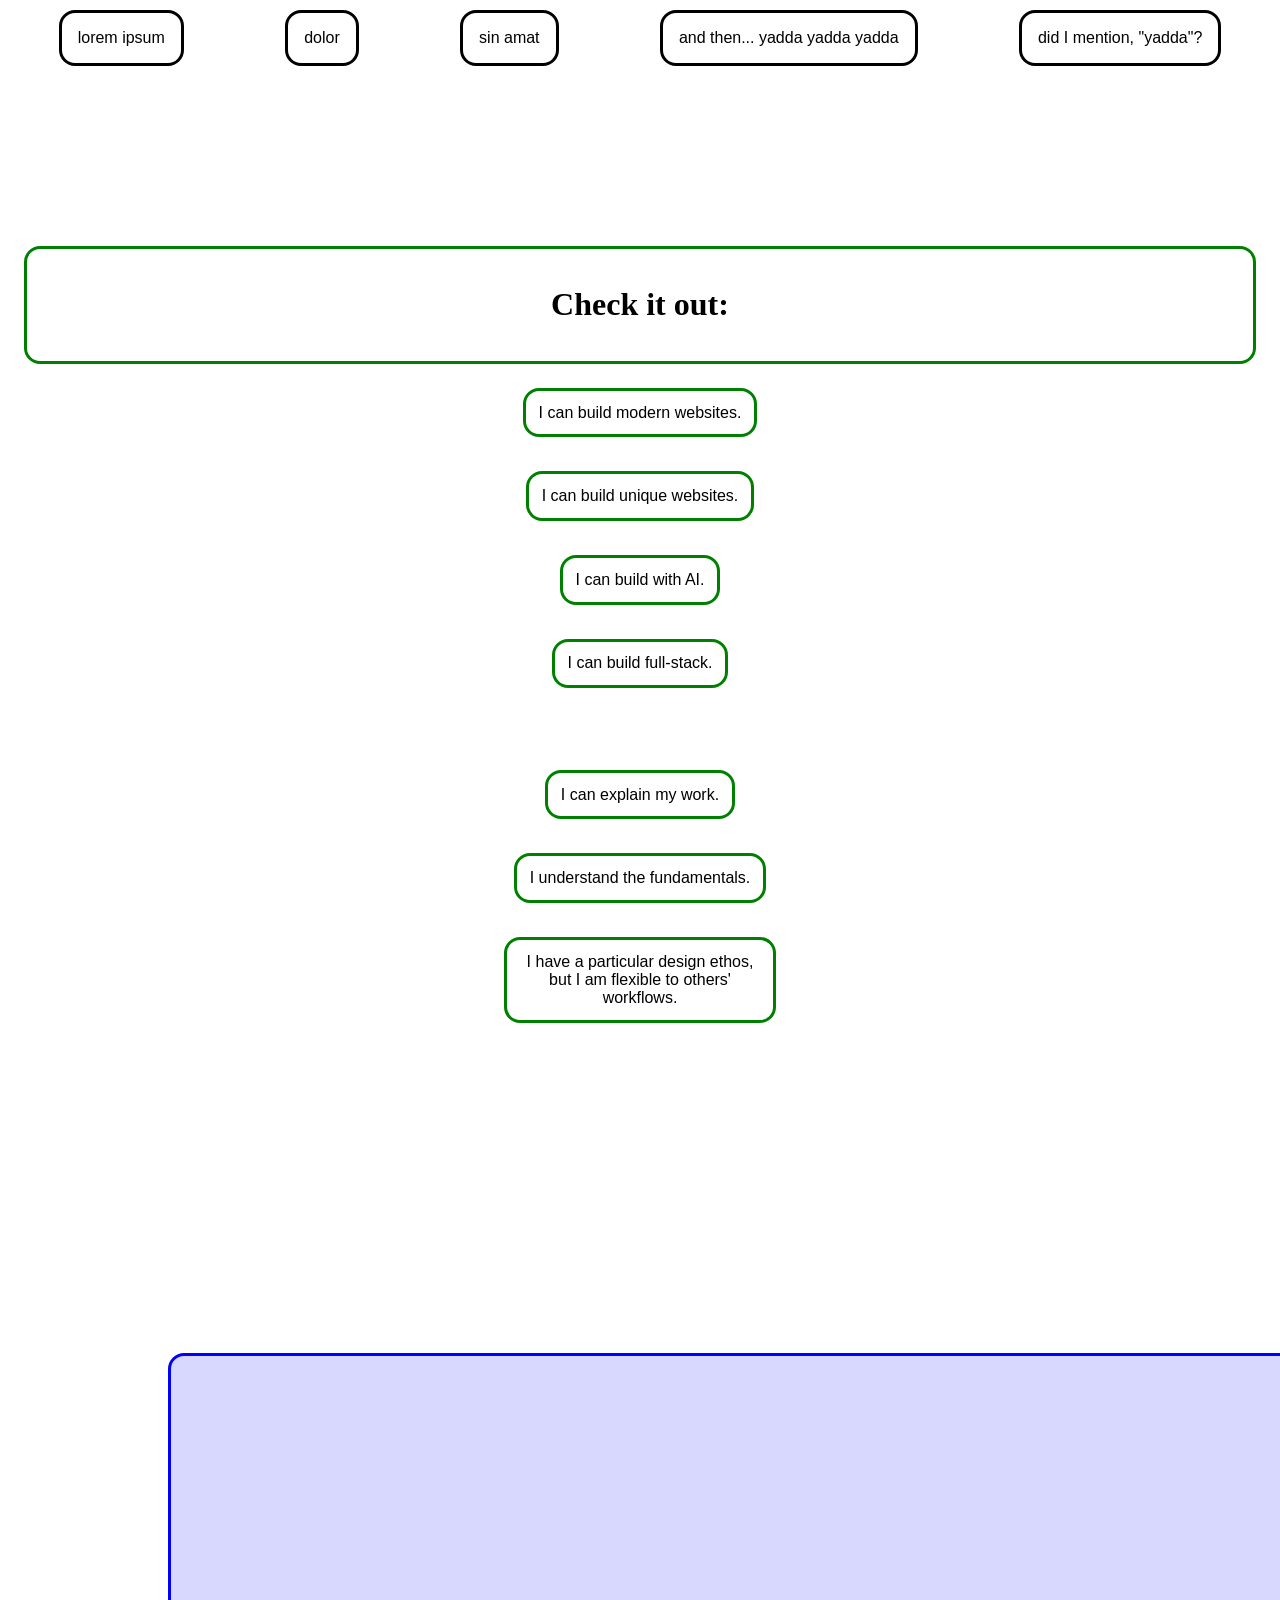
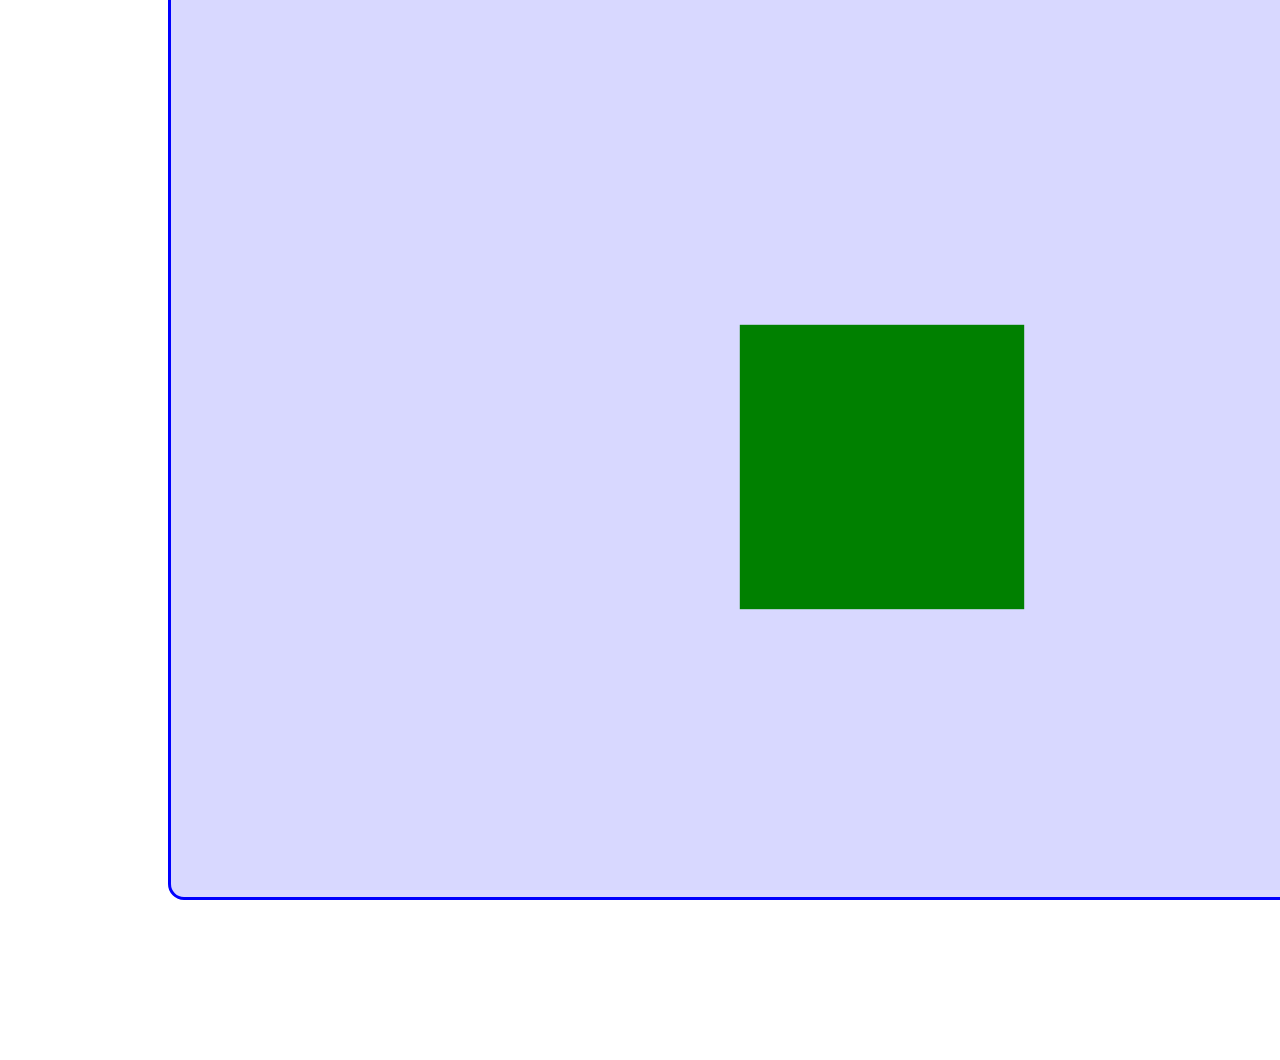
<file: pages/csslearnin.html>
<!DOCTYPE html>


<head>
    <title>Website Layouts</title>
</head>


<body>

    <!--
    
        Notes:


        Child border -- 
            border: 3px solid black;
    
    
    
    -->

    <style>
        .parent {
            display: flex;
            flex-direction: row;
            flex-wrap: wrap;
            font-family: 'Lucida Sans', 'Lucida Sans Regular', 'Lucida Grande', 'Lucida Sans Unicode', Geneva, Verdana, sans-serif;
            justify-content: space-around;
        }

        .child {
            padding: 1rem;
            margin: 2px;
            border-radius: 1rem;
            border: 3px solid black;
        }
    </style>

    <div class="parent">
        <div class="child">lorem ipsum</div>
        <div class="child">dolor</div>
        <div class="child">sin amat</div>
        <div class="child">and then... yadda yadda yadda</div>
        <div class="child">did I mention, "yadda"?</div>
    </div>



    <!-- Okay, new sketch -->

    <!-- 
    
        I can build modern websites.
        I can build unique websites.
        I can build with AI.
        I can build full-stack.

        I can explain my work.
        I understand the fundamentals.
        I am flexible with implementation details, but I do have a specific workflow I prefer.

    -->


    <br><br><br>
    <br><br><br>
    <br><br><br>
    <style>
        .container {
            display: flex;
            grid-template-columns: repeat(1, 2fr 1fr);
            flex-direction: column;
            font-family: 'Lucida Sans', 'Lucida Sans Regular', 'Lucida Grande', 'Lucida Sans Unicode', Geneva, Verdana, sans-serif;
            justify-content: space-evenly;
            align-items: center;
        }

        .item {
            border: 3px solid green;
            padding: 0.8rem;
            margin: 0.5rem;
            border-radius: 1rem;
            text-align: center;
            max-width: 15rem;

            background-color: white;
        }

        .item:hover {
            background-color: bisque;
            cursor: pointer;
        }

        .invis {
            border: 3px solid green;
            padding: 0.8rem;
            margin: 0.5rem;
            border-radius: 1rem;
            text-align: center;
            max-width: 15rem;

            background-color: white;

        }
    </style>
    <div class="">
        <div class="item" style="justify-self: center; max-width: 100%; margin: 1rem; padding: 1rem;">
            <h1>Check it out:</h1>
        </div>
    </div>
    <div class="container">
        <div class="item">I can build modern websites.</div>
        <br>
        <div class="item">I can build unique websites.</div>
        <br>
        <div class="item">I can build with AI.</div>
        <br>
        <div class="item">I can build full-stack.</div>
        <div class="item" style="opacity: 0; cursor: default"></div><br>
        <div class="item">I can explain my work.</div>
        <br>
        <div class="item">I understand the fundamentals.</div>
        <br>
        <div class="item">I have a particular design ethos, but I am flexible to others' workflows.</div>
    </div>



    <br><br><br>
    <br><br><br>
    <br><br><br>

    <style>
        .svgcontainer {
            border: 3px solid blue;
            border-radius: 1rem;
            width: 90%;
            height: 90%;
            justify-self: center;
            margin: 10rem;
            /* this is what you want for putting myself in the middle */
            background-color: rgb(216, 216, 255);
        }

        .svgcontainer:hover {
            background-color: rgb(185, 185, 255);
        }
    </style>

    <div class="svgcontainer">
        <svg id="viewBox" width="100%" height="100%" viewBox="0 0 1000 1000" fill="none"
            xmlns="http://www.w3.org/2000/svg">

            <rect x="50%" y="50%" width="25%" height="25%" fill="green" round="5px">

            </rect>

        </svg>
    </div>
</body>
</file>
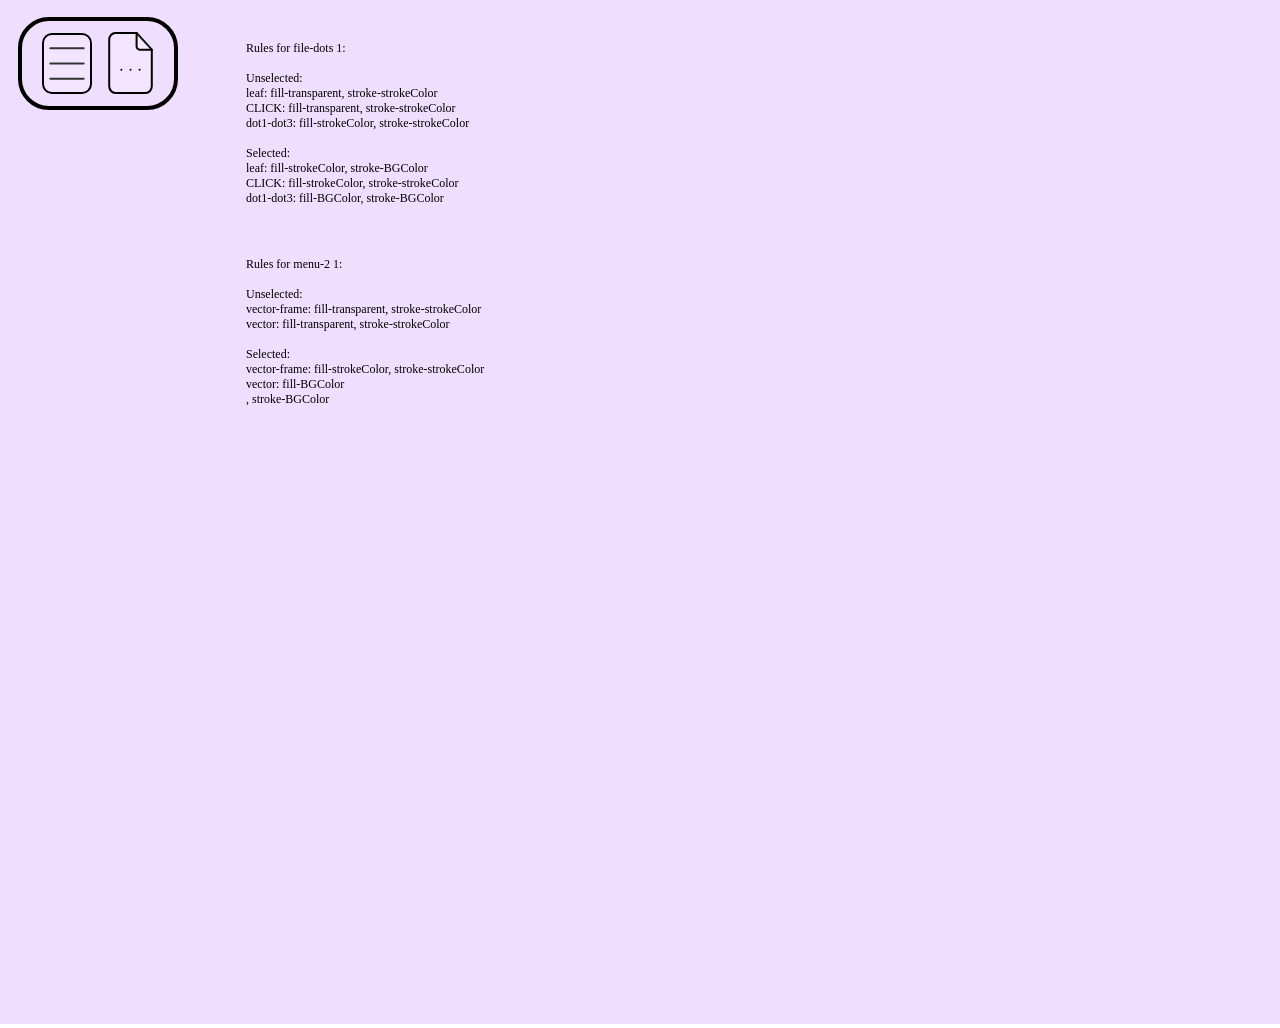
<file: pages/JBPaint.html>
<!DOCTYPE html>

<head>
    <meta charset="utf-8" />
    <meta name="viewport" content="width=device-width, initial-scale=1.0">

    <title>JBPaint</title>

    <link rel="stylesheet" type="text/css" href="/styles.css">
    <link rel="apple-touch-icon" sizes="180x180" href="/assets/imgs/apple-touch-icon.png">
    <link rel="icon" type="image/png" sizes="32x32" href="/assets/imgs/favicon-32x32.png">
    <link rel="icon" type="image/png" sizes="16x16" href="/assets/imgs/favicon-16x16.png">

    <!-- gimme those cool fonts: -->
    <link rel="preconnect" href="https://fonts.googleapis.com">
    <link rel="preconnect" href="https://fonts.gstatic.com" crossorigin>
    <link
        href="https://fonts.googleapis.com/css2?family=Orbitron:wght@400;700&family=Audiowide&family=Share+Tech+Mono&family=Rajdhani:wght@400;600&display=swap"
        rel="stylesheet">


    <script src="/libraries/p5.min.js"></script>
    <script src="/libraries/p5.sound.min.js"></script>
    <script src="/js/logSVGids.js"></script>
</head>

<body>

    <svg width="1440" height="1024" viewBox="0 0 1440 1024" fill="none" xmlns="http://www.w3.org/2000/svg">
        <g id="Desktop - closed">
            <!-- ids: 
             

            bg (background)


            mainMenu


            Hovering:
                Hovering over VIS-HOVER, enable visibility for:
                    VIS-HOVER 
                    Rectangle-HOVER-RECENTER

                Hovering over Rectangle-HOVER-RECENTER_2:
                    (enable its visibility)

                Hovering over these two, give slight opacity (alpha 50/256)
                    file-dots 1
                    menu-2 1

            Clicking:
                file-dots 1
                menu-2 1

                FUNC:
                    FUNC-RESIZE-W
                    FUNC-RESIZE-H
                    FUNC-RESIZE-CORNER-R
                    FUNC-RESIZE-CORNER-L
                    FUNC-PAN_2
                    FUNC-PAN_3
                    FUNC-RECENTER


            
            Changing background color: Change:
                bg (fill)
                Rectangle-BG (fill)
                VIS-RECENTER (fill)
            
            -->

            <rect id="bg" width="1440" height="1024" fill="#F0DEFF" />
            <g id="mainMenu">
                <g id="HOVER">
                    <rect id="VIS-HOVER" x="2" y="108" width="106" height="174" transform="rotate(-90 2 108)"
                        fill="black" stroke="black" stroke-width="4" />
                    <rect id="VIS-RECENTER" x="2" y="28" width="26" height="26" rx="13" transform="rotate(-90 2 28)"
                        fill="#F0DEFF" stroke="black" stroke-width="4" />
                    <rect id="VIS-RECENTER-HOVERED" x="13" y="17" width="4" height="4" rx="2"
                        transform="rotate(-90 13 17)" fill="black" stroke="black" stroke-width="4" />
                </g>
                <rect id="Rectangle-BG" x="20" y="108" width="89" height="156" rx="29" transform="rotate(-90 20 108)"
                    fill="#F0DEFF" stroke="black" stroke-width="4" />
                <g id="ICON-menu-2 1">
                    <g clip-path="url(#clip0_12_31)">
                        <path id="Vector" d="M50.3333 48.25H83.6666" stroke="black" stroke-width="2"
                            stroke-linecap="round" stroke-linejoin="round" />
                        <path id="Vector_2" d="M50.3333 63.5H83.6666" stroke="black" stroke-width="2"
                            stroke-linecap="round" stroke-linejoin="round" />
                        <path id="Vector_3" d="M50.3333 78.75H83.6666" stroke="black" stroke-width="2"
                            stroke-linecap="round" stroke-linejoin="round" />
                    </g>
                    <rect x="43" y="34" width="48" height="59" rx="9" stroke="black" stroke-width="2" />
                </g>
                <g id="ICON-file-dots 1">
                    <path id="Vector-CLICK"
                        d="M145.708 93H115.292C113.678 93 112.131 92.2976 110.99 91.0474C109.849 89.7971 109.208 88.1014 109.208 86.3333V39.6667C109.208 37.8986 109.849 36.2029 110.99 34.9526C112.131 33.7024 113.678 33 115.292 33H136.583L151.792 49.6667V86.3333C151.792 88.1014 151.151 89.7971 150.01 91.0474C148.869 92.2976 147.322 93 145.708 93Z"
                        stroke="black" stroke-width="2" stroke-linecap="round" stroke-linejoin="round" />
                    <path id="Vector-leaf"
                        d="M136.583 33V46.3333C136.583 47.2174 136.904 48.0652 137.474 48.6904C138.045 49.3155 138.818 49.6667 139.625 49.6667H151.792"
                        stroke="black" stroke-width="2" stroke-linecap="round" stroke-linejoin="round" />
                    <path id="Vector-dot1" d="M121.375 69.6667V69.7003" stroke="black" stroke-width="2"
                        stroke-linecap="round" stroke-linejoin="round" />
                    <path id="Vector-dot2" d="M130.5 69.6667V69.7003" stroke="black" stroke-width="2"
                        stroke-linecap="round" stroke-linejoin="round" />
                    <path id="Vector-dot3" d="M139.625 69.6667V69.7003" stroke="black" stroke-width="2"
                        stroke-linecap="round" stroke-linejoin="round" />
                </g>
                <g id="FUNC">
                    <rect id="FUNC-RECENTER" x="2" y="25" width="23" height="26" transform="rotate(-90 2 25)"
                        fill="black" fill-opacity="0.54" stroke="#FF00C8" stroke-width="4" />
                    <g id="FUNC-PAN">
                        <rect id="FUNC-PAN_2" x="32" y="25" width="23" height="144" transform="rotate(-90 32 25)"
                            fill="black" fill-opacity="0.54" stroke="#FF0000" stroke-width="4" />
                        <rect id="FUNC-PAN_3" x="2" y="86" width="57" height="26" transform="rotate(-90 2 86)"
                            fill="black" fill-opacity="0.54" stroke="#FF0000" stroke-width="4" />
                    </g>
                    <rect id="FUNC-RESIZE-CORNER-L" x="2" y="108" width="18" height="38.6064"
                        transform="rotate(-90 2 108)" fill="black" fill-opacity="0.54" stroke="#FF9D00"
                        stroke-width="4" />
                    <rect id="FUNC-RESIZE-CORNER-R" x="155.383" y="108" width="18" height="20.617"
                        transform="rotate(-90 155.383 108)" fill="black" fill-opacity="0.54" stroke="#FF9D00"
                        stroke-width="4" />
                    <rect id="FUNC-RESIZE-H" x="44.6064" y="108" width="10" height="106.777"
                        transform="rotate(-90 44.6064 108)" fill="black" fill-opacity="0.54" stroke="#FF9D00"
                        stroke-width="4" />
                    <rect id="FUNC-RESIZE-W" x="160" y="86" width="57" height="16" transform="rotate(-90 160 86)"
                        fill="black" fill-opacity="0.54" stroke="#FF9D00" stroke-width="4" />
                </g>
            </g>
            <text
                id="Rules for file-dots 1: Unselected: leaf: fill-transparent, stroke-strokeColor CLICK: fill-transparent, stroke-strokeColor dot1-dot3: fill-strokeColor, stroke-strokeColor Selected: leaf: fill-strokeColor, stroke-BGColor CLICK: fill-strokeColor, stroke-strokeColor dot1-dot3: fill-BGColor, stroke-BGColor"
                fill="black" style="white-space: pre" xml:space="preserve" font-family="Inter" font-size="12"
                letter-spacing="0em">
                <tspan x="246" y="51.8636">Rules for file-dots 1:&#10;</tspan>
                <tspan x="246" y="66.8636">&#10;</tspan>
                <tspan x="246" y="81.8636">Unselected: &#10;</tspan>
                <tspan x="246" y="96.8636">leaf: fill-transparent, stroke-strokeColor&#10;</tspan>
                <tspan x="246" y="111.864">CLICK: fill-transparent, stroke-strokeColor&#10;</tspan>
                <tspan x="246" y="126.864">dot1-dot3: fill-strokeColor, stroke-strokeColor&#10;</tspan>
                <tspan x="246" y="141.864">&#10;</tspan>
                <tspan x="246" y="156.864">Selected:&#10;</tspan>
                <tspan x="246" y="171.864">leaf: fill-strokeColor, stroke-BGColor&#10;</tspan>
                <tspan x="246" y="186.864">CLICK: fill-strokeColor, stroke-strokeColor&#10;</tspan>
                <tspan x="246" y="201.864">dot1-dot3: fill-BGColor, stroke-BGColor</tspan>
            </text>
            <text
                id="Rules for menu-2 1: Unselected: vector-frame: fill-transparent, stroke-strokeColor vector: fill-transparent, stroke-strokeColor Selected: vector-frame: fill-strokeColor, stroke-strokeColor vector: fill-BGColor , stroke-BGColor"
                fill="black" style="white-space: pre" xml:space="preserve" font-family="Inter" font-size="12"
                letter-spacing="0em">
                <tspan x="246" y="267.864">Rules for menu-2 1:&#10;</tspan>
                <tspan x="246" y="282.864">&#10;</tspan>
                <tspan x="246" y="297.864">Unselected: &#10;</tspan>
                <tspan x="246" y="312.864">vector-frame: fill-transparent, stroke-strokeColor&#10;</tspan>
                <tspan x="246" y="327.864">vector: fill-transparent, stroke-strokeColor&#10;</tspan>
                <tspan x="246" y="342.864">&#10;</tspan>
                <tspan x="246" y="357.864">Selected:&#10;</tspan>
                <tspan x="246" y="372.864">vector-frame: fill-strokeColor, stroke-strokeColor&#10;</tspan>
                <tspan x="246" y="387.864">vector: fill-BGColor&#10;</tspan>
                <tspan x="246" y="402.864">, stroke-BGColor</tspan>
            </text>
        </g>
        <defs>
            <clipPath id="clip0_12_31">
                <rect x="42" y="33" width="50" height="61" rx="10" fill="white" />
            </clipPath>
        </defs>

    </svg>

    <br>

    <script>
        const svg = {};
        svg['Desktop - closed'] = document.getElementById('Desktop - closed');
        svg['mainMenu'] = document.getElementById('mainMenu');
        svg['HOVER'] = document.getElementById('HOVER');
        svg['VIS-HOVER'] = document.getElementById('VIS-HOVER');
        svg['VIS-RECENTER'] = document.getElementById('VIS-RECENTER');
        svg['VIS-RECENTER-HOVERED'] = document.getElementById('VIS-RECENTER-HOVERED');
        svg['Rectangle-BG'] = document.getElementById('Rectangle-BG');
        svg['ICON-menu-2 1'] = document.getElementById('ICON-menu-2 1');
        svg['Vector'] = document.getElementById('Vector');
        svg['Vector_2'] = document.getElementById('Vector_2');
        svg['Vector_3'] = document.getElementById('Vector_3');
        svg['ICON-file-dots 1'] = document.getElementById('ICON-file-dots 1');
        svg['Vector-CLICK'] = document.getElementById('Vector-CLICK');
        svg['Vector-leaf'] = document.getElementById('Vector-leaf');
        svg['Vector-dot1'] = document.getElementById('Vector-dot1');
        svg['Vector-dot2'] = document.getElementById('Vector-dot2');
        svg['Vector-dot3'] = document.getElementById('Vector-dot3');
        svg['FUNC'] = document.getElementById('FUNC');
        svg['FUNC-PAN'] = document.getElementById('FUNC-PAN');
        svg['FUNC-PAN_2'] = document.getElementById('FUNC-PAN_2');
        svg['FUNC-PAN_3'] = document.getElementById('FUNC-PAN_3');
        svg['FUNC-RECENTER'] = document.getElementById('FUNC-RECENTER');
        svg['FUNC-RESIZE-CORNER-L'] = document.getElementById('FUNC-RESIZE-CORNER-L');
        svg['FUNC-RESIZE-CORNER-R'] = document.getElementById('FUNC-RESIZE-CORNER-R');
        svg['FUNC-RESIZE-H'] = document.getElementById('FUNC-RESIZE-H');
        svg['FUNC-RESIZE-W'] = document.getElementById('FUNC-RESIZE-W');

        // svg['FUNC-PAN_2'].addEventListener()




        // svg['mainMenu'].addEventListener('')



        setTimeout(() => {
            // LOGSVGIDS_logAllIds('/svgs/Desktop\ -\ closed.svg');
        }, 1);

    </script>




    <script>

        // Alright bro:
        /*

            1. Make two toolbars that are clickable;
            2. top one for export, etc
            3. left one for different draw commands

            4. Zoom out / in?
            5. Select an area to export?

            Icons from:
            https://tabler.io/icons

        */

        // --------------------------- EVENT CAPTURE ---------------------------
        const CAPTURE_ALL_EVENTS = true;
        const eventTypes = [
            // Mouse
            // 'click', 'dblclick', 'mousedown', 'mouseup', 'mousemove', 'mouseenter', 'mouseleave', 'mouseover', 'mouseout',
            // Keyboard
            // 'keydown', 'keyup', 'keypress',
            // Form
            // 'submit', 'change', 'input', 'focus', 'blur',
            // Window
            // 'load', 'resize', 'scroll', 'unload',
            // Touch
            // 'touchstart', 'touchmove', 'touchend', 'touchcancel',
            // Drag
            // 'drag', 'dragstart', 'dragend', 'dragover', 'dragenter', 'dragleave', 'drop'
        ];
        eventTypes.forEach(eventType => {
            if (CAPTURE_ALL_EVENTS) {
                window.addEventListener(eventType, (e) => {
                    console.log(`Event: ${eventType}`, 'Target:', e.target, 'Event:', e);
                }, true); // true = capture phase, catches everything
            }
        });



        const coord = {
            // these may fail for nested svgs... I'm not sure yet.
            // returns from clientX, clientY to the coordinate system within the .svg file
            toSVG(screenX, screenY, svgElement) {
                const pt = svgElement.createSVGPoint();
                pt.x = screenX;
                pt.y = screenY;
                return pt.matrixTransform(svgElement.getScreenCTM().inverse());
            },
            // returns from inner-SVG coordinates to the screen
            fromSVG(svgX, svgY, svgElement) {
                const pt = svgElement.createSVGPoint();
                pt.x = svgX;
                pt.y = svgY;
                return pt.matrixTransform(svgElement.getScreenCTM());
            }
        }



        // m is the mouse state
        // x0 and y0 are the last place I clicked
        // via clientX, clientY 
        const m = {
            x0: 0,
            y0: 0
        }

        const draggableList = [];
        let dragging = false;
        // listeners has to be a list.
        // if we have multiple listeners that move the same group... we'll have different values for both.
        // or we can go through the target, get its kids, and update their values... let's do that for now.
        // nah, that doesn't work for groups of groups... temp solution.
        // we just have to give it multiple listeners.

        // so now, you can pass a single listener via string, or multiple in an array.
        function makeDraggable(listeners, target) {
            try {
                // console.log(typeof listeners);
                if (typeof listeners === 'string') {
                    listeners = [listeners];
                }

                const ls = [];
                listeners.forEach((l) => {
                    ls.push(document.getElementById(l));
                });
                const t = document.getElementById(target);

                draggableList.push({
                    listeners: ls,
                    target: t,
                    dragging: false,
                    x0: 0,
                    y0: 0
                });
                console.log(`Successfully registered draggable object(s) ([${listeners}], ${target})`);
            } catch (e) {
                console.error(`Failed to make draggable (${listeners}, ${target})`);
                console.error(e);
            }
        }

        makeDraggable(['FUNC-PAN_2', 'FUNC-PAN_3'], 'mainMenu');
        // makeDraggable('FUNC-PAN_3', 'mainMenu');


        // okay, given m.x and m.y, which contain the last mouse positions that we pressed
        // I need to make a way to stretch the window
        // (why? I guess I'm just exploring functionality...)
        //





        // store the xy position, say we're dragging
        function pressed(e) {
            console.log("Pressed");
            // console.log(document.elementsFromPoint(e.x, e.y));
            // console.log(document.elementFromPoint(e.x, e.y));

            dragging = true;

            // going to just drag all of them, fuck it.
            // not going to seperate the top layer from the ones beneath it.
            // If you wanted to, you could stuff 'elementFromPoint' in a list and follow the same logic.
            // that would make only the topmost element move.


            draggableList.forEach((o) => {
                // console.log("Checking ");
                // console.log(o);
                // not the fastest list comparison possible here...
                if (o.listeners.some((l) => document.elementsFromPoint(e.clientX, e.clientY).includes(l))) {
                    console.log("pressed on: ");
                    console.log(o);
                    dragging = true;
                    o.dragging = true;

                    m.x0 = e.clientX;
                    m.y0 = e.clientY;
                }
            });

            resizeX.forEach((o) => {
                //

                if (document.elementsFromPoint(e.clientX, e.clientY).includes(o.listener)) {
                    // console.log("Resizing mainMenu");
                    resizeXDown = true;
                    o.scaling = true;

                    m.x0 = e.clientX;
                    m.y0 = e.clientY;
                }
            });
        }
        function moved(e) {
            if (dragging) {
                // mouse distance from click origin (via clientX/Y)
                const dx = e.clientX - m.x0;
                const dy = e.clientY - m.y0;

                draggableList.filter((o) => o.dragging).forEach((o) => {
                    const x = o.x0 + dx;
                    const y = o.y0 + dy;
                    o.target.setAttribute("transform", `translate(${x}, ${y})`);
                });

                resizeX.filter((o) => o.scaling).forEach((o) => {


                    o.target.setAttribute("transform", `scale(${x}, ${y})`);
                })

            }
        }
        function released(e) {
            if (dragging) {
                // mouse distance from click origin (via clientX/Y)
                const dx = e.clientX - m.x0;
                const dy = e.clientY - m.y0;

                draggableList.filter((o) => o.dragging).forEach((o) => {
                    const x = o.x0 + dx;
                    const y = o.y0 + dy;
                    o.target.setAttribute("transform", `translate(${x}, ${y})`);

                    o.x0 = x;
                    o.y0 = y;
                });

                // just setting them all cuz f it.
                // seems to capture more undiscovered edge cases.
                draggableList.forEach((o) => {
                    o.dragging = false;
                });
            }

            if (resizeXDown) {
                resizeX.forEach((o) => {
                    o.scaling = false;
                });
            }

            dragging = false;
            resizeXDown = false;
        }



        window.addEventListener('mousedown', (e) => {
            console.log("mousedown");
            // console.log(e);
            pressed(e);
        });
        window.addEventListener('touchstart', (e) => {
            console.log("touchstart");
            // console.log(e);
            pressed(e);
        });


        window.addEventListener('mousemove', (e) => {
            // console.log("mousemove");
            // console.log(e);
            moved(e);
        });
        window.addEventListener('touchmove', (e) => {
            // console.log("touchmove");
            // console.log(e);
            moved(e);
        });


        window.addEventListener('mouseup', (e) => {
            console.log("mouseup");
            // console.log(e);
            released(e);
        });
        window.addEventListener('touchend', (e) => {
            console.log("touchend");
            // console.log(e);
            released(e);
        });





        // what is the math for... mouse dragged amount, mouse stays over the same pixel?
        // I guess, take l0 = (distance from anchor to click)
        // l1 = (distance from anchor to new mouse location)
        // scale by l1/l0
        // and then do I just set the local variable to that?

        const scale = {
            x: 1,
            y: 1
        };

        const resizeX = [];
        let resizeXDown = false;

        function makeResizeX(listener, target) {
            try {
                const l = document.getElementById(listener);
                const t = document.getElementById(target);

                // give it 
                resizeX.push({
                    listener: l,
                    target: t,
                    scaling: false,
                    l: 1,   // current length (in scale value)
                    l0: 0 // distance in clientX from anchor to pressedDown
                });

            } catch (error) {
                console.error(`Could not makeResizeX for ${l}, ${t}`);
                console.error(error);
            }
        }

        makeResizeX('FUNC-RESIZE-W', 'mainMenu');



        window.addEventListener('keydown', (e) => {
            console.log(`Key down. (keyCode, key) === ${e.keyCode}, ${e.key}`);
            // console.log(e);

            // 39 for right, 37 for left
            if (e.keyCode >= 35 && e.keyCode <= 43) e.preventDefault();
            if (e.keyCode === 39) {
                const mm = svg['mainMenu'];

                scale.x *= 1.1;
                mm.setAttribute('transform', `scale(${scale.x}, ${scale.y})`);
            } else if (e.keyCode === 37) {
                const mm = svg['mainMenu'];

                scale.x /= 1.1;
                mm.setAttribute('transform', `scale(${scale.x}, ${scale.y})`);
            } else if (e.keyCode === 38) { //up
                const mm = svg['mainMenu'];

                scale.y *= 1.1;
                mm.setAttribute('transform', `scale(${scale.x}, ${scale.y})`);
            } else if (e.keyCode === 40) { //down
                const mm = svg['mainMenu'];

                scale.y /= 1.1;
                mm.setAttribute('transform', `scale(${scale.x}, ${scale.y}), translate(100, 100)`);
            }
        });


        // Make them hover-visible:

        svg['mainMenu'].addEventListener('mouseenter', (e) => {
            //console.log("Entered");
            svg['HOVER'].classList.add('jshover');

            // console.log(e);
        });
        svg['mainMenu'].addEventListener('mouseleave', (e) => {
            // console.log("left");

            svg['HOVER'].classList.remove('jshover');
        });

        svg['FUNC-RECENTER'].addEventListener('mouseenter', (e) => {
            svg['VIS-RECENTER-HOVERED'].classList.add('jshover');
        });
        svg['FUNC-RECENTER'].addEventListener('mouseleave', (e) => {
            svg['VIS-RECENTER-HOVERED'].classList.remove('jshover');

        });



        // --------------------------- END EVENT CAPTURE ---------------------------





        // --------------------------- WINDOW AND DOM ---------------------------

        // makes the godhead .svg element fill the entire screen
        function fillScreen() {
            const w = window.innerWidth;
            const h = window.innerHeight;

            // SVG is XML-based, so you need to use setAttribute() instead of direct property assignment.
            // and getAttribute()
            // const gh = document.getElementById('godhead');
            // console.log(gh);
            // gh.setAttribute('width', w);
            // gh.setAttribute('height', h);

        }






        setTimeout(() => {
            // console.log("Hey");
            console.log();
            console.log(window)
            console.log(window.innerWidth)
            console.log(window.innerHeight)

            fillScreen();


            // insertDesktop();
        }, 1);

        window.addEventListener('resize', fillScreen);

        window.addEventListener('changeFocus', () => {
            console.log("Focus changed to " + window.focused())
        });




        // --------------------------- FUNCTIONAL ---------------------------

        // returns an svg element of type 'type' appended to the document.
        function makeSvg(type) {
            try {
                const s = document.createElementNS('http://www.w3.org/2000/svg', type);
                return s;
            } catch (error) {
                console.error("Failed to create a new SVG element of type " + type);
                console.error(error);
                return false;
            }
        }

        function addCircle(radius, x, y, color = "white") {

            const c = makeSvg('circle');
            c.setAttribute('cx', x);
            c.setAttribute('cy', y);
            c.setAttribute('r', radius);
            c.setAttribute('fill', color);

            const drawArea = document.getElementById('drawCanvas');
            drawArea.appendChild(c);

        }




    </script>

</body>
</file>
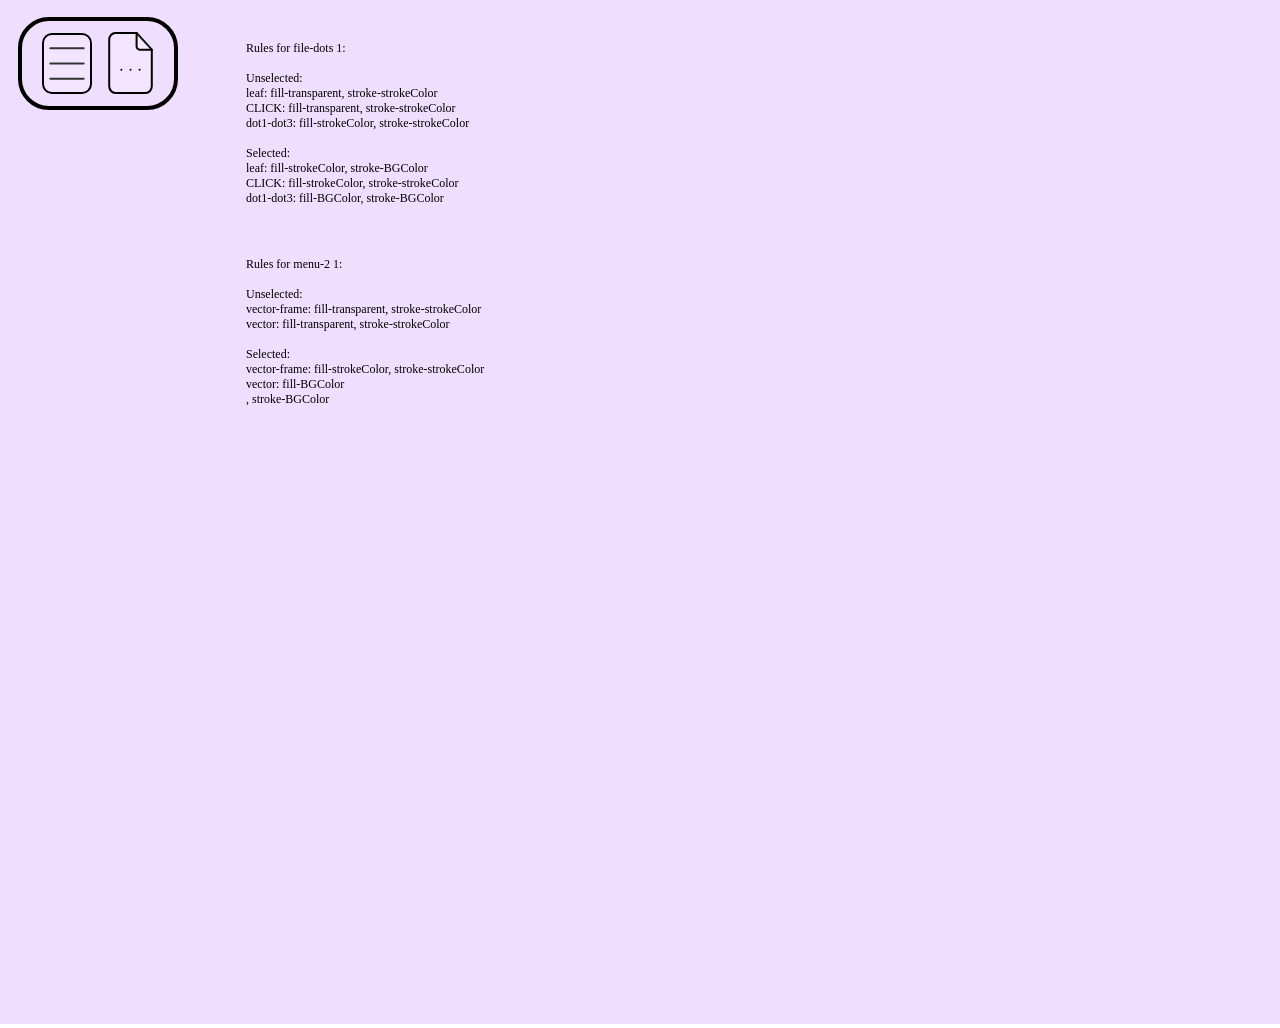
<file: pages/old-JBPaint-v2.html>
<!DOCTYPE html>

<head>
    <meta charset="utf-8" />
    <meta name="viewport" content="width=device-width, initial-scale=1.0">

    <title>JBPaint</title>

    <link rel="stylesheet" type="text/css" href="/styles.css">
    <link rel="apple-touch-icon" sizes="180x180" href="/assets/imgs/apple-touch-icon.png">
    <link rel="icon" type="image/png" sizes="32x32" href="/assets/imgs/favicon-32x32.png">
    <link rel="icon" type="image/png" sizes="16x16" href="/assets/imgs/favicon-16x16.png">

    <!-- gimme those cool fonts: -->
    <link rel="preconnect" href="https://fonts.googleapis.com">
    <link rel="preconnect" href="https://fonts.gstatic.com" crossorigin>
    <link
        href="https://fonts.googleapis.com/css2?family=Orbitron:wght@400;700&family=Audiowide&family=Share+Tech+Mono&family=Rajdhani:wght@400;600&display=swap"
        rel="stylesheet">


    <script src="/libraries/p5.min.js"></script>
    <script src="/libraries/p5.sound.min.js"></script>
    <script src="/js/logSVGids.js"></script>
</head>

<body>


    <!-- Can use <object> to import svgs:

        <object id="godhead" data="/svgs/Desktop - closed.svg" type="image/svg+xml"></object> 
    
        Then use a script to add functionality:

        <script>
            const obj = document.getElementById('godhead');
            obj.addEventListener('load', () => {
            const svgDoc = obj.contentDocument;
            const rect = svgDoc.getElementById('some-rect-id');
            rect.addEventListener('click', () => console.log('clicked!'));
            });
        </script>

        For now, I'm going to just edit things raw so that I can work on the
        concrete before the abstract

    -->
    <svg width="1440" height="1024" viewBox="0 0 1440 1024" fill="none" xmlns="http://www.w3.org/2000/svg">
        <g id="Desktop - closed">
            <!-- ids: 
             

            bg (background)


            mainMenu


            Hovering:
                Hovering over VIS-HOVER, enable visibility for:
                    VIS-HOVER 
                    Rectangle-HOVER-RECENTER

                Hovering over Rectangle-HOVER-RECENTER_2:
                    (enable its visibility)

                Hovering over these two, give slight opacity (alpha 50/256)
                    file-dots 1
                    menu-2 1

            Clicking:
                file-dots 1
                menu-2 1

                FUNC:
                    FUNC-RESIZE-W
                    FUNC-RESIZE-H
                    FUNC-RESIZE-CORNER-R
                    FUNC-RESIZE-CORNER-L
                    FUNC-PAN_2
                    FUNC-PAN_3
                    FUNC-RECENTER


            
            Changing background color: Change:
                bg (fill)
                Rectangle-BG (fill)
                VIS-RECENTER (fill)
            
            -->

            <rect id="bg" width="1440" height="1024" fill="#F0DEFF" />
            <g id="mainMenu">
                <g id="HOVER">
                    <rect id="VIS-HOVER" x="2" y="108" width="106" height="174" transform="rotate(-90 2 108)"
                        fill="black" stroke="black" stroke-width="4" />
                    <rect id="VIS-RECENTER" x="2" y="28" width="26" height="26" rx="13" transform="rotate(-90 2 28)"
                        fill="#F0DEFF" stroke="black" stroke-width="4" />
                    <rect id="VIS-RECENTER-HOVERED" x="13" y="17" width="4" height="4" rx="2"
                        transform="rotate(-90 13 17)" fill="black" stroke="black" stroke-width="4" />
                </g>
                <rect id="Rectangle-BG" x="20" y="108" width="89" height="156" rx="29" transform="rotate(-90 20 108)"
                    fill="#F0DEFF" stroke="black" stroke-width="4" />
                <g id="ICON-menu-2 1">
                    <g clip-path="url(#clip0_12_31)">
                        <path id="Vector" d="M50.3333 48.25H83.6666" stroke="black" stroke-width="2"
                            stroke-linecap="round" stroke-linejoin="round" />
                        <path id="Vector_2" d="M50.3333 63.5H83.6666" stroke="black" stroke-width="2"
                            stroke-linecap="round" stroke-linejoin="round" />
                        <path id="Vector_3" d="M50.3333 78.75H83.6666" stroke="black" stroke-width="2"
                            stroke-linecap="round" stroke-linejoin="round" />
                    </g>
                    <rect x="43" y="34" width="48" height="59" rx="9" stroke="black" stroke-width="2" />
                </g>
                <g id="ICON-file-dots 1">
                    <path id="Vector-CLICK"
                        d="M145.708 93H115.292C113.678 93 112.131 92.2976 110.99 91.0474C109.849 89.7971 109.208 88.1014 109.208 86.3333V39.6667C109.208 37.8986 109.849 36.2029 110.99 34.9526C112.131 33.7024 113.678 33 115.292 33H136.583L151.792 49.6667V86.3333C151.792 88.1014 151.151 89.7971 150.01 91.0474C148.869 92.2976 147.322 93 145.708 93Z"
                        stroke="black" stroke-width="2" stroke-linecap="round" stroke-linejoin="round" />
                    <path id="Vector-leaf"
                        d="M136.583 33V46.3333C136.583 47.2174 136.904 48.0652 137.474 48.6904C138.045 49.3155 138.818 49.6667 139.625 49.6667H151.792"
                        stroke="black" stroke-width="2" stroke-linecap="round" stroke-linejoin="round" />
                    <path id="Vector-dot1" d="M121.375 69.6667V69.7003" stroke="black" stroke-width="2"
                        stroke-linecap="round" stroke-linejoin="round" />
                    <path id="Vector-dot2" d="M130.5 69.6667V69.7003" stroke="black" stroke-width="2"
                        stroke-linecap="round" stroke-linejoin="round" />
                    <path id="Vector-dot3" d="M139.625 69.6667V69.7003" stroke="black" stroke-width="2"
                        stroke-linecap="round" stroke-linejoin="round" />
                </g>
                <g id="FUNC">
                    <rect id="FUNC-RECENTER" x="2" y="25" width="23" height="26" transform="rotate(-90 2 25)"
                        fill="black" fill-opacity="0.54" stroke="#FF00C8" stroke-width="4" />
                    <g id="FUNC-PAN">
                        <rect id="FUNC-PAN_2" x="32" y="25" width="23" height="144" transform="rotate(-90 32 25)"
                            fill="black" fill-opacity="0.54" stroke="#FF0000" stroke-width="4" />
                        <rect id="FUNC-PAN_3" x="2" y="86" width="57" height="26" transform="rotate(-90 2 86)"
                            fill="black" fill-opacity="0.54" stroke="#FF0000" stroke-width="4" />
                    </g>
                    <rect id="FUNC-RESIZE-CORNER-L" x="2" y="108" width="18" height="38.6064"
                        transform="rotate(-90 2 108)" fill="black" fill-opacity="0.54" stroke="#FF9D00"
                        stroke-width="4" />
                    <rect id="FUNC-RESIZE-CORNER-R" x="155.383" y="108" width="18" height="20.617"
                        transform="rotate(-90 155.383 108)" fill="black" fill-opacity="0.54" stroke="#FF9D00"
                        stroke-width="4" />
                    <rect id="FUNC-RESIZE-H" x="44.6064" y="108" width="10" height="106.777"
                        transform="rotate(-90 44.6064 108)" fill="black" fill-opacity="0.54" stroke="#FF9D00"
                        stroke-width="4" />
                    <rect id="FUNC-RESIZE-W" x="160" y="86" width="57" height="16" transform="rotate(-90 160 86)"
                        fill="black" fill-opacity="0.54" stroke="#FF9D00" stroke-width="4" />
                </g>
            </g>
            <text
                id="Rules for file-dots 1: Unselected: leaf: fill-transparent, stroke-strokeColor CLICK: fill-transparent, stroke-strokeColor dot1-dot3: fill-strokeColor, stroke-strokeColor Selected: leaf: fill-strokeColor, stroke-BGColor CLICK: fill-strokeColor, stroke-strokeColor dot1-dot3: fill-BGColor, stroke-BGColor"
                fill="black" style="white-space: pre" xml:space="preserve" font-family="Inter" font-size="12"
                letter-spacing="0em">
                <tspan x="246" y="51.8636">Rules for file-dots 1:&#10;</tspan>
                <tspan x="246" y="66.8636">&#10;</tspan>
                <tspan x="246" y="81.8636">Unselected: &#10;</tspan>
                <tspan x="246" y="96.8636">leaf: fill-transparent, stroke-strokeColor&#10;</tspan>
                <tspan x="246" y="111.864">CLICK: fill-transparent, stroke-strokeColor&#10;</tspan>
                <tspan x="246" y="126.864">dot1-dot3: fill-strokeColor, stroke-strokeColor&#10;</tspan>
                <tspan x="246" y="141.864">&#10;</tspan>
                <tspan x="246" y="156.864">Selected:&#10;</tspan>
                <tspan x="246" y="171.864">leaf: fill-strokeColor, stroke-BGColor&#10;</tspan>
                <tspan x="246" y="186.864">CLICK: fill-strokeColor, stroke-strokeColor&#10;</tspan>
                <tspan x="246" y="201.864">dot1-dot3: fill-BGColor, stroke-BGColor</tspan>
            </text>
            <text
                id="Rules for menu-2 1: Unselected: vector-frame: fill-transparent, stroke-strokeColor vector: fill-transparent, stroke-strokeColor Selected: vector-frame: fill-strokeColor, stroke-strokeColor vector: fill-BGColor , stroke-BGColor"
                fill="black" style="white-space: pre" xml:space="preserve" font-family="Inter" font-size="12"
                letter-spacing="0em">
                <tspan x="246" y="267.864">Rules for menu-2 1:&#10;</tspan>
                <tspan x="246" y="282.864">&#10;</tspan>
                <tspan x="246" y="297.864">Unselected: &#10;</tspan>
                <tspan x="246" y="312.864">vector-frame: fill-transparent, stroke-strokeColor&#10;</tspan>
                <tspan x="246" y="327.864">vector: fill-transparent, stroke-strokeColor&#10;</tspan>
                <tspan x="246" y="342.864">&#10;</tspan>
                <tspan x="246" y="357.864">Selected:&#10;</tspan>
                <tspan x="246" y="372.864">vector-frame: fill-strokeColor, stroke-strokeColor&#10;</tspan>
                <tspan x="246" y="387.864">vector: fill-BGColor&#10;</tspan>
                <tspan x="246" y="402.864">, stroke-BGColor</tspan>
            </text>
        </g>
        <defs>
            <clipPath id="clip0_12_31">
                <rect x="42" y="33" width="50" height="61" rx="10" fill="white" />
            </clipPath>
        </defs>

    </svg>

    <br>

    <script>
        const svg = {};
        svg['Desktop - closed'] = document.getElementById('Desktop - closed');
        svg['mainMenu'] = document.getElementById('mainMenu');
        svg['HOVER'] = document.getElementById('HOVER');
        svg['VIS-HOVER'] = document.getElementById('VIS-HOVER');
        svg['VIS-RECENTER'] = document.getElementById('VIS-RECENTER');
        svg['VIS-RECENTER-HOVERED'] = document.getElementById('VIS-RECENTER-HOVERED');
        svg['Rectangle-BG'] = document.getElementById('Rectangle-BG');
        svg['ICON-menu-2 1'] = document.getElementById('ICON-menu-2 1');
        svg['Vector'] = document.getElementById('Vector');
        svg['Vector_2'] = document.getElementById('Vector_2');
        svg['Vector_3'] = document.getElementById('Vector_3');
        svg['ICON-file-dots 1'] = document.getElementById('ICON-file-dots 1');
        svg['Vector-CLICK'] = document.getElementById('Vector-CLICK');
        svg['Vector-leaf'] = document.getElementById('Vector-leaf');
        svg['Vector-dot1'] = document.getElementById('Vector-dot1');
        svg['Vector-dot2'] = document.getElementById('Vector-dot2');
        svg['Vector-dot3'] = document.getElementById('Vector-dot3');
        svg['FUNC'] = document.getElementById('FUNC');
        svg['FUNC-PAN'] = document.getElementById('FUNC-PAN');
        svg['FUNC-PAN_2'] = document.getElementById('FUNC-PAN_2');
        svg['FUNC-PAN_3'] = document.getElementById('FUNC-PAN_3');
        svg['FUNC-RECENTER'] = document.getElementById('FUNC-RECENTER');
        svg['FUNC-RESIZE-CORNER-L'] = document.getElementById('FUNC-RESIZE-CORNER-L');
        svg['FUNC-RESIZE-CORNER-R'] = document.getElementById('FUNC-RESIZE-CORNER-R');
        svg['FUNC-RESIZE-H'] = document.getElementById('FUNC-RESIZE-H');
        svg['FUNC-RESIZE-W'] = document.getElementById('FUNC-RESIZE-W');

        // svg['FUNC-PAN_2'].addEventListener()



        svg['mainMenu'].addEventListener('mouseenter', (e) => {
            //console.log("Entered");
            svg['HOVER'].classList.add('jshover');

            // console.log(e);
        });
        svg['mainMenu'].addEventListener('mouseleave', (e) => {
            // console.log("left");

            svg['HOVER'].classList.remove('jshover');
        });


        /* Not necessary when I just use the :hover property.
                svg['ICON-file-dots 1'].addEventListener('mouseenter', (e) => {
                    // console.log("Entered");
                    svg['ICON-file-dots 1'].classList.add('jshover');
                });
                svg['ICON-file-dots 1'].addEventListener('mouseleave', (e) => {
                    // console.log("Entered");
                    svg['ICON-file-dots 1'].classList.remove('jshover');
                });
                svg['ICON-menu-2 1'].addEventListener('mouseenter', (e) => {
                    // console.log("Entered");
                    svg['ICON-menu-2 1'].classList.add('jshover');
                });
                svg['ICON-menu-2 1'].addEventListener('mouseleave', (e) => {
                    // console.log("Entered");
                    svg['ICON-menu-2 1'].classList.remove('jshover');
                });
            */


        svg['FUNC-RECENTER'].addEventListener('mouseenter', (e) => {
            svg['VIS-RECENTER-HOVERED'].classList.add('jshover');
        });
        svg['FUNC-RECENTER'].addEventListener('mouseleave', (e) => {
            svg['VIS-RECENTER-HOVERED'].classList.remove('jshover');

        });


        const drag = {
            dragging: false,

            x0: 0,
            y0: 0,

            x1: 0,
            y1: 0,

            x2: 0,
            y2: 0,
        };

        const PANNING_ELEMENTS = [svg['FUNC-PAN_2'], svg['FUNC-PAN_3']];
        PANNING_ELEMENTS.forEach((p) => {
            p.addEventListener('mousedown', (e) => {
                drag.dragging = true;

                console.log("Dragstart");
                const m = svg['mainMenu'];
                drag.x0 = parseFloat(m.getAttribute('x'));
                drag.y0 = parseFloat(m.getAttribute('y'));
                drag.x1 = e.clientX;
                drag.y1 = e.clientY;
            });
            p.addEventListener('mousemove', (e) => {
                if (drag.dragging) {
                    // console.log("Dragging");
                    // dragging
                    // set my whole group to its original position (x0, y0) plus the diff between p2 - p1
                    drag.x2 = e.clientX;
                    drag.y2 = e.clientY;

                    const dx = drag.x2 - drag.x1;
                    const dy = drag.y2 - drag.y1;

                    const m = svg['mainMenu'];
                    m.setAttribute('transform', `translate(${dx}, ${dy})`);

                    // drag.x1 = drag.x2;
                    // drag.y1 = drag.y2;
                }
            });
            p.addEventListener('mouseup', (e) => {
                drag.dragging = false;
                console.log("Dropped");
                // dropped
                drag.x2 = e.x;
                drag.y2 = e.y;
            });
        });




        // svg['mainMenu'].addEventListener('')



        setTimeout(() => {
            // LOGSVGIDS_logAllIds('/svgs/Desktop\ -\ closed.svg');
        }, 1);

    </script>




    <script>

        // Alright bro:
        /*

            1. Make two toolbars that are clickable;
            2. top one for export, etc
            3. left one for different draw commands

            4. Zoom out / in?
            5. Select an area to export?

            Icons from:
            https://tabler.io/icons

        */




        // --------------------------- WINDOW AND DOM ---------------------------

        // makes the godhead .svg element fill the entire screen
        function fillScreen() {
            const w = window.innerWidth;
            const h = window.innerHeight;

            // SVG is XML-based, so you need to use setAttribute() instead of direct property assignment.
            // and getAttribute()
            // const gh = document.getElementById('godhead');
            // console.log(gh);
            // gh.setAttribute('width', w);
            // gh.setAttribute('height', h);

        }






        setTimeout(() => {
            console.log("Hey");
            console.log();
            console.log(window)
            console.log(window.innerWidth)
            console.log(window.innerHeight)

            fillScreen();


            // insertDesktop();
        }, 1);

        window.addEventListener('resize', fillScreen);

        window.addEventListener('changeFocus', () => {
            console.log("Focus changed to " + window.focused())
        });




        // --------------------------- EVENT CAPTURE ---------------------------
        const CAPTURE_ALL_EVENTS = true;
        const eventTypes = [
            // Mouse
            // 'click', 'dblclick', 'mousedown', 'mouseup', 'mousemove', 'mouseenter', 'mouseleave', 'mouseover', 'mouseout',
            // Keyboard
            // 'keydown', 'keyup', 'keypress',
            // Form
            // 'submit', 'change', 'input', 'focus', 'blur',
            // Window
            // 'load', 'resize', 'scroll', 'unload',
            // Touch
            // 'touchstart', 'touchmove', 'touchend', 'touchcancel',
            // Drag
            // 'drag', 'dragstart', 'dragend', 'dragover', 'dragenter', 'dragleave', 'drop'
        ];
        eventTypes.forEach(eventType => {
            if (CAPTURE_ALL_EVENTS) {
                window.addEventListener(eventType, (e) => {
                    console.log(`Event: ${eventType}`, 'Target:', e.target, 'Event:', e);
                }, true); // true = capture phase, catches everything
            }
        });



        const coord = {
            // these may fail for nested svgs... I'm not sure yet.
            // returns from clientX, clientY to the coordinate system within the .svg file
            toSVG(screenX, screenY, svgElement) {
                const pt = svgElement.createSVGPoint();
                pt.x = screenX;
                pt.y = screenY;
                return pt.matrixTransform(svgElement.getScreenCTM().inverse());
            },
            // returns from inner-SVG coordinates to the screen
            fromSVG(svgX, svgY, svgElement) {
                const pt = svgElement.createSVGPoint();
                pt.x = svgX;
                pt.y = svgY;
                return pt.matrixTransform(svgElement.getScreenCTM());
            }
        }


        function pressed(e) {
            /*
            const s = document.elementsFromPoint(e.x, e.y);

            // console.log(`Clicked on ${s.getAttribute('id')}`);
            const drawBox = document.getElementById('drawSvg');
            // console.log(drawBox);

            // const { x, y } = coord.toSVG(e.x, e.y, drawBox);

            svgsAt(e.x, e.y);

            // addCircle(50, x, y);
            */
            console.log(document.elementsFromPoint(e.x, e.y));
        }


        window.addEventListener('click', (e) => {
            console.log("Clicked");
            // console.log(e);
            pressed(e);
        });
        window.addEventListener('touchstart', (e) => {
            console.log("Touched");
            // console.log(e);
            pressed(e);
        });
        window.addEventListener('keydown', (e) => {
            console.log(`Key down. (keyCode, key) === ${e.keyCode}, ${e.key}`);
            // console.log(e);
        })
        // --------------------------- END EVENT CAPTURE ---------------------------



        // --------------------------- FUNCTIONAL ---------------------------

        // returns an svg element of type 'type' appended to the document.
        function makeSvg(type) {
            try {
                const s = document.createElementNS('http://www.w3.org/2000/svg', type);
                return s;
            } catch (error) {
                console.error("Failed to create a new SVG element of type " + type);
                console.error(error);
                return false;
            }
        }

        function addCircle(radius, x, y, color = "white") {

            const c = makeSvg('circle');
            c.setAttribute('cx', x);
            c.setAttribute('cy', y);
            c.setAttribute('r', radius);
            c.setAttribute('fill', color);

            const drawArea = document.getElementById('drawCanvas');
            drawArea.appendChild(c);

        }




    </script>

</body>
</file>
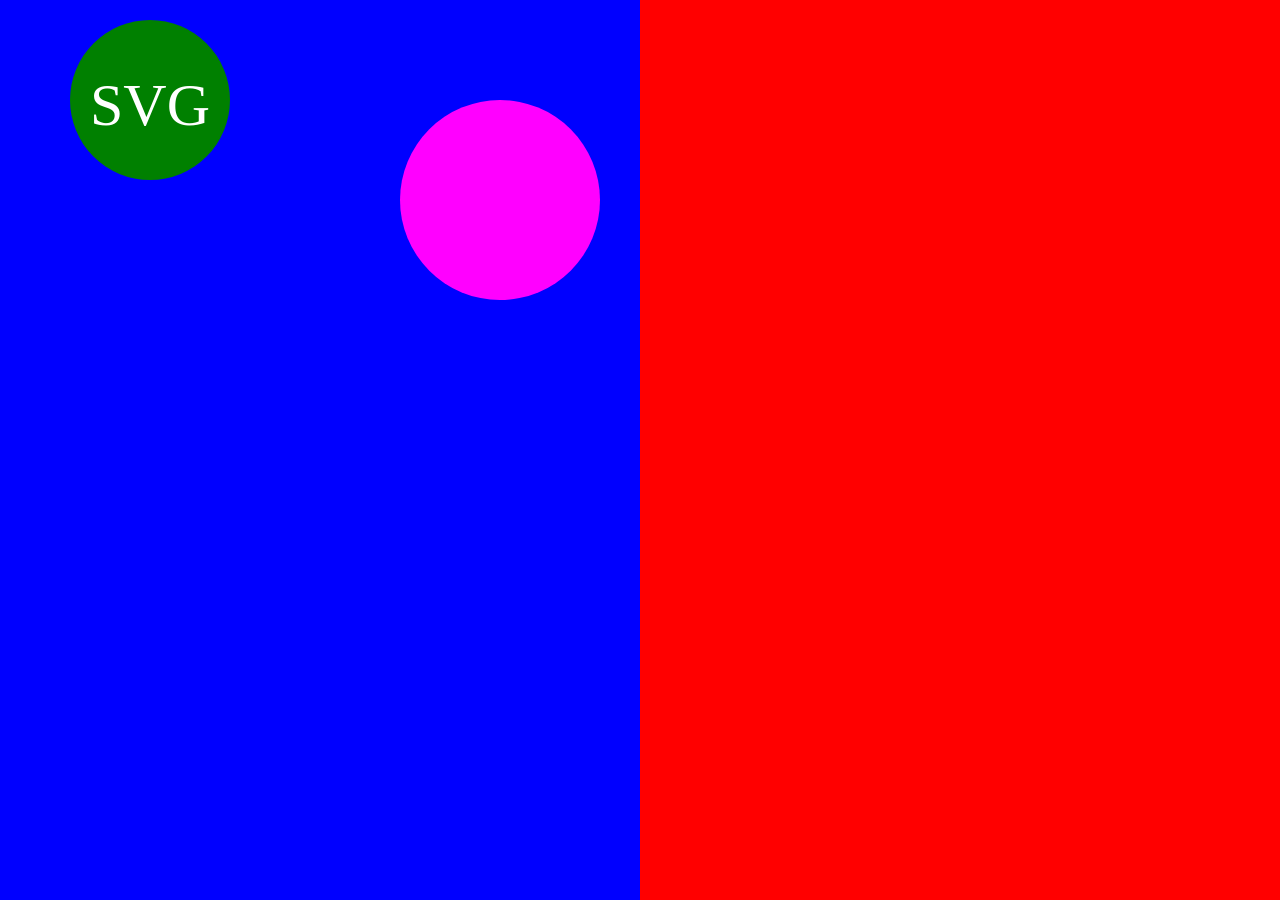
<file: pages/old-JBPaint.html>
<!DOCTYPE html>

<head>
    <meta charset="utf-8" />
    <meta name="viewport" content="width=device-width, initial-scale=1.0">

    <title>JBPaint</title>

    <link rel="stylesheet" type="text/css" href="/styles.css">
    <link rel="apple-touch-icon" sizes="180x180" href="/assets/imgs/apple-touch-icon.png">
    <link rel="icon" type="image/png" sizes="32x32" href="/assets/imgs/favicon-32x32.png">
    <link rel="icon" type="image/png" sizes="16x16" href="/assets/imgs/favicon-16x16.png">

    <!-- gimme those cool fonts: -->
    <link rel="preconnect" href="https://fonts.googleapis.com">
    <link rel="preconnect" href="https://fonts.gstatic.com" crossorigin>
    <link
        href="https://fonts.googleapis.com/css2?family=Orbitron:wght@400;700&family=Audiowide&family=Share+Tech+Mono&family=Rajdhani:wght@400;600&display=swap"
        rel="stylesheet">


    <script src="/libraries/p5.min.js"></script>
    <script src="/libraries/p5.sound.min.js"></script>
</head>

<body>
    <svg id="godhead" version="1.1" width="1000" height="700" xmlns="http://www.w3.org/2000/svg">

        <rect width="100%" height="100%" fill="red" />
        <rect width="50%" height="100%" fill="blue" />

        <circle cx="150" cy="100" r="80" fill="green" />
        <circle cx="500" cy="200" r="100" fill="rgb(255, 0, 255)" />

        <text x="150" y="125" font-size="60" text-anchor="middle" fill="white">SVG</text>



        <!-- Making a viewbox -->
        <svg id="drawSvg" x="300" y="50" width="1000" height="700" viewBox="0 0 1000 700">

            <g id="drawCanvas">

            </g>
        </svg>

        <!-- Strategically hide whatever's off the canvas by printing over it -->
        <!-- print draw canvas border -->
        <!-- <rect width="100%" height="100%" y="0" fill="rgba(0, 0, 0, 0)" stroke="black" stroke-width="25px"> 
        </rect>-->


        <!-- Canvas background, then canvas, then border -->
        <!-- <rect width="100%" height="10%" fill="white"></rect>-->
        <g id="guiCanvas">
        </g>
        <!-- <rect width="100%" height="10%" fill="rgba(0, 0, 0, 0)" stroke="black" stroke-width="13px"></rect>-->



    </svg>

    <br>




    <script>

        // Alright bro:
        /*

            1. Make two toolbars that are clickable;
            2. top one for export, etc
            3. left one for different draw commands

            4. Zoom out / in?
            5. Select an area to export?

            Icons from:
            https://tabler.io/icons

        */




        // --------------------------- WINDOW AND DOM ---------------------------

        // makes the godhead .svg element fill the entire screen
        function fillScreen() {
            const w = window.innerWidth;
            const h = window.innerHeight;

            // SVG is XML-based, so you need to use setAttribute() instead of direct property assignment.
            // and getAttribute()
            const gh = document.getElementById('godhead');
            // console.log(gh);
            gh.setAttribute('width', w);
            gh.setAttribute('height', h);

            // Hey bro if you're ever like "omg there's still whitespace", it's your bod:
            // 
            // body {
            //     margin: 0px
            // }
            // addCircle(200, 400, 300, 'lime'); // Big, centered, bright green
        }


        setTimeout(() => {
            console.log("Hey");
            console.log();
            console.log(window)
            console.log(window.innerWidth)
            console.log(window.innerHeight)

            fillScreen();
        }, 1);

        window.addEventListener('resize', fillScreen);

        window.addEventListener('changeFocus', () => {
            console.log("Focus changed to " + window.focused())
        });




        // --------------------------- EVENT CAPTURE ---------------------------
        const CAPTURE_ALL_EVENTS = true;
        const eventTypes = [
            // Mouse
            // 'click', 'dblclick', 'mousedown', 'mouseup', 'mousemove', 'mouseenter', 'mouseleave', 'mouseover', 'mouseout',
            // Keyboard
            // 'keydown', 'keyup', 'keypress',
            // Form
            // 'submit', 'change', 'input', 'focus', 'blur',
            // Window
            // 'load', 'resize', 'scroll', 'unload',
            // Touch
            // 'touchstart', 'touchmove', 'touchend', 'touchcancel',
            // Drag
            // 'drag', 'dragstart', 'dragend', 'dragover', 'dragenter', 'dragleave', 'drop'
        ];
        eventTypes.forEach(eventType => {
            if (CAPTURE_ALL_EVENTS) {
                window.addEventListener(eventType, (e) => {
                    console.log(`Event: ${eventType}`, 'Target:', e.target, 'Event:', e);
                }, true); // true = capture phase, catches everything
            }
        });


        const coord = {
            // these may fail for nested svgs... I'm not sure yet.
            // returns from clientX, clientY to the coordinate system within the .svg file
            toSVG(screenX, screenY, svgElement) {
                const pt = svgElement.createSVGPoint();
                pt.x = screenX;
                pt.y = screenY;
                return pt.matrixTransform(svgElement.getScreenCTM().inverse());
            },
            // returns from inner-SVG coordinates to the screen
            fromSVG(svgX, svgY, svgElement) {
                const pt = svgElement.createSVGPoint();
                pt.x = svgX;
                pt.y = svgY;
                return pt.matrixTransform(svgElement.getScreenCTM());
            }
        }




        // Claude is fucking stupid and the correct solution
        // is to iterate through my container and its children
        // 
        // and run a boolean check from the svg
        //
        // okay so I need to build a list of the svg and its children
        // then filter this list for every element that is within my x and y


        // Okay bro. This actually works.
        // It gets all of the layers starting at the parent element, via iterating through children
        // each layer has itself and sometimes children.
        function getLayers(parent = document.getElementById('godhead')) {
            const layer = {
                self: parent,
                children: []
            }

            parent.children.forEach((c) => {
                layer.children.push(getLayers(c));
            });


            return layer;
        }


        function svgsAt(clientX, clientY, svgContainer = document.getElementById('godhead')) {
            const x = clientX;
            const y = clientY;

            console.log(`You're at ${x}, ${y}`);

            const allElements = document.elementsFromPoint(x, y);
            console.log(allElements);

            // allElements.forEach((e) => {
            //     console.log(e.tagName.toLowerCase());
            // })

            const svgs = allElements.filter((e) => e.tagName.toLowerCase() === 'svg');
            console.log(svgs);


            console.log(svgs[0].children);

            console.log("----- boutta get my layers :o ----");
            console.log(getLayers());
            // console.log(Object.keys(allElements));

            // const svgs = allElements.filter((e) => )

            /*
            svgIds.forEach((id) => {
                console.log(id);
                const s = document.getElementById(id);
                console.log(s);
                console.log(`x, y, width, height: ${s.x}, ${s.y}, ${s.width}, ${s.height}`);
            });*/
        }



        function pressed(e) {
            const s = document.elementsFromPoint(e.x, e.y);

            // console.log(`Clicked on ${s.getAttribute('id')}`);
            const drawBox = document.getElementById('drawSvg');
            // console.log(drawBox);

            // const { x, y } = coord.toSVG(e.x, e.y, drawBox);

            svgsAt(e.x, e.y);

            // addCircle(50, x, y);
        }


        window.addEventListener('click', (e) => {
            console.log("Clicked");
            console.log(e);
            pressed(e);
        });
        window.addEventListener('touchstart', (e) => {
            console.log("touched");
            console.log(e);
            pressed(e);
        });
        window.addEventListener('keydown', (e) => {
            console.log(`Key down. (keyCode, key) === ${e.keyCode}, ${e.key}`);
            // console.log(e);
        })
        // --------------------------- END EVENT CAPTURE ---------------------------



        // --------------------------- FUNCTIONAL ---------------------------

        // returns an svg element of type 'type' appended to the document.
        function svg(type) {
            try {
                const s = document.createElementNS('http://www.w3.org/2000/svg', type);
                return s;
            } catch (error) {
                console.error("Failed to create a new SVG element of type " + type);
                console.error(error);
                return false;
            }
        }

        function addCircle(radius, x, y, color = "white") {

            const c = svg('circle');
            c.setAttribute('cx', x);
            c.setAttribute('cy', y);
            c.setAttribute('r', radius);
            c.setAttribute('fill', color);

            const drawArea = document.getElementById('drawCanvas');
            drawArea.appendChild(c);

        }




    </script>

</body>
</file>
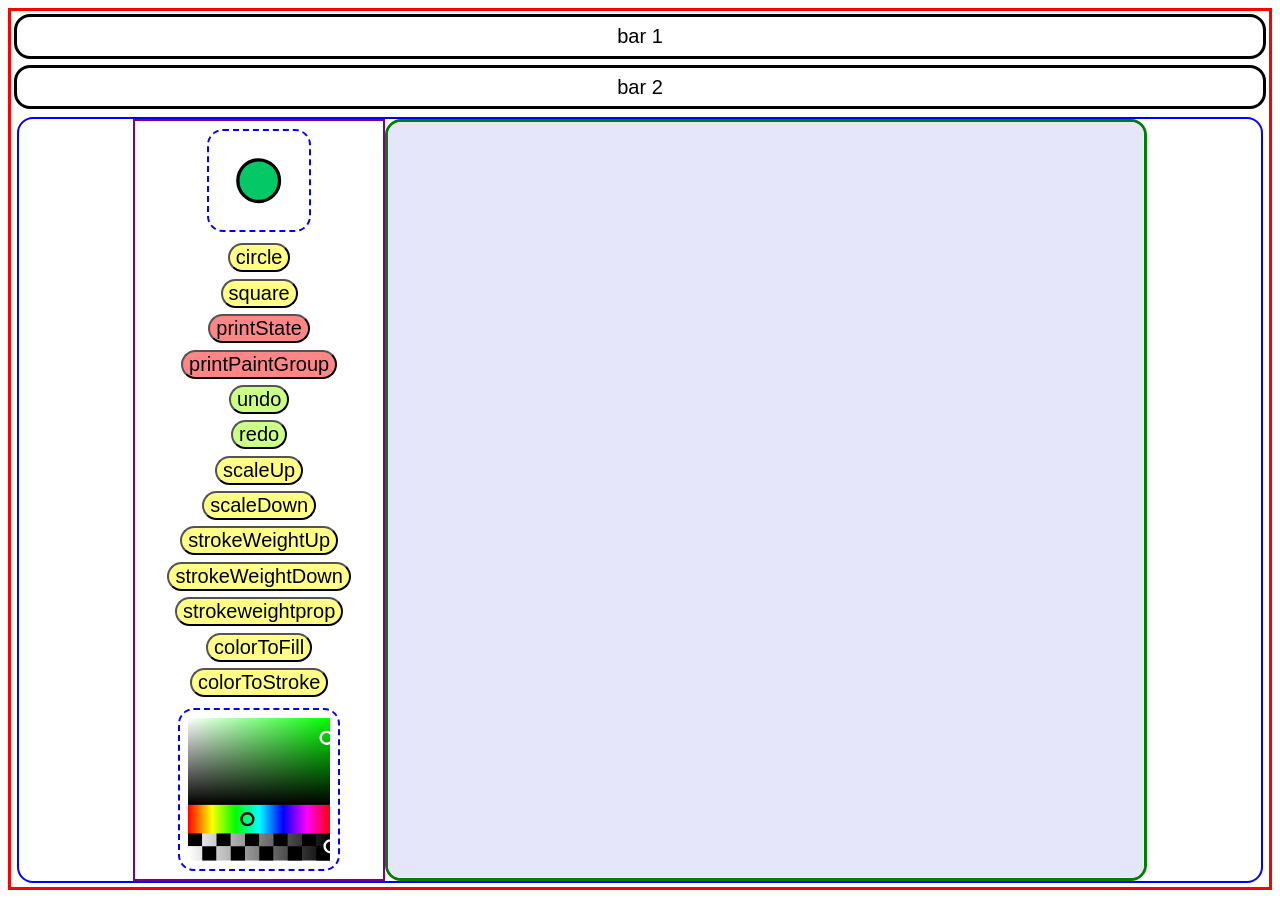
<file: pages/paintfrontendmockup.html>
<!DOCTYPE html>


<!-- 

Notes:

For bugs, control+F for "BUG!!!"
For feature ideas, control+F for "FEATURE!!!"





To do:

1. Add line feature
2. Add fill feature
3. Add select and transform feature
4. Add export feature (svg or png)
5. Add 'upload image' feature
6. Make it look decent




3. Change the frontend visuals to match better, like, a circle button for circles
4. and a better method of placing them.

-->





<title>
    Mockup
</title>

<body>
    <!--

    Top navbar
    Top menu items for the paint app

    Left menu bar for the paint app (collapses into underneath for iphone)
    
    -->


    <style>
        body {
            margin: 0;
        }

        .layout {
            border: 3px solid red;
            display: flex;
            flex-direction: column;
            margin: 0.5rem;
            padding: 0rem;

            font-size: 20px;
            font-family: 'Lucida Sans', 'Lucida Sans Regular', 'Lucida Grande', 'Lucida Sans Unicode', Geneva, Verdana, sans-serif;
            height: 98vh;
            box-sizing: border-box;
        }

        .horizontalBar {
            display: flex;
            border: 3px solid black;
            flex-shrink: 0;
            border-radius: 1rem;
            margin: 0.2rem;
            padding: 0.2rem;
            align-items: center;
            justify-content: center;
            justify-self: center;
            min-height: 2rem;
        }

        .horizontalBar:last-child {
            flex: 1;
            min-height: 0;
            /* allow it to shrink to fit */
        }

        .toolAndCanvasContainer {
            display: flex;
            flex-direction: row;
            /* if vertical video, flex-direction is column-reverse */
            justify-content: center;
            border: 2px solid blue;
            border-radius: 1rem;
            margin: 0rem;
            width: 100%;
            min-height: 0;
            height: 100%;
        }

        .toolContainer {
            border: 2px solid purple;
            display: flex;
            min-width: 20%;
            max-width: 20%;
            flex-direction: column;
            flex-wrap: nowrap;
            overflow: scroll;
        }

        .tool {
            display: flex;
            justify-content: center;
            border: 0px solid blue;
            border-radius: 1rem;
            min-width: 3rem;
            padding: 0.2rem;
        }

        button {
            border-radius: 1rem;
            background-color: rgb(255, 255, 133);
            font-size: 20px;
            font-family: 'Lucida Sans', 'Lucida Sans Regular', 'Lucida Grande', 'Lucida Sans Unicode', Geneva, Verdana, sans-serif;

        }

        button:hover {
            background-color: rgb(255, 221, 0);
            cursor: pointer;
        }

        .debug {
            background-color: rgb(255, 134, 134);
        }

        .color_picker {
            display: flex;
            justify-content: center;
            border: 2px dashed blue;
            border-radius: 1rem;
            min-width: 5rem;
            min-height: 5rem;
            padding: 0.5rem;
            margin: 0.5rem;
            aspect-ratio: 1/1;
            align-self: center;
        }

        .previewContainer {
            display: flex;
            justify-content: center;
            border: 2px dashed blue;
            border-radius: 1rem;
            min-width: 5rem;
            min-height: 5rem;
            padding: 0.5rem;
            margin: 0.5rem;
            aspect-ratio: 1/1;
            max-width: 50%;
            align-self: center;
        }



        .canvasContainer {
            order: 3;
            min-height: 0;
            min-width: 0;
            aspect-ratio: 1/1;
            /* overflow: hidden;*/
        }


        .canvas {
            border: 3px solid green;
            border-radius: 1rem;
            min-height: 0;
            min-width: 0;
            max-height: 100%;
            aspect-ratio: 1/1;
            overflow: hidden;
        }
    </style>

    <div class="layout">
        <div class="horizontalBar">bar 1</div>
        <div class="horizontalBar">bar 2</div>
        <div class="horizontalBar" style="border: 0px">
            <div class="toolAndCanvasContainer">
                <div class="toolContainer" id="toolContainer">
                    <div class="previewContainer">
                        <!-- FEATURE!!! Maybe make the preview printed in the middle of the screen, rather than its preview box?
                         This will help the viewer perceive scale.-->
                        <svg id="preview" width="100%" height="100%" viewBox="0 0 100 100" fill="purple"
                            xmlns="http://www.w3.org/2000/svg">

                            <!-- display a preview of the guy -->
                            <g id="previewShapeGroup">

                            </g>

                        </svg>
                    </div>
                    <div class="tool">
                        <button id="circle" onclick="selectCircle()">
                            circle
                        </button>
                    </div>
                    <div class="tool">
                        <button id="square" onclick="selectSquare()">
                            square
                        </button>
                    </div>
                    <div class="tool">
                        <button class="debug" id="square" onclick="printState()">
                            printState
                        </button>
                    </div>
                    <div class="tool">
                        <button class="debug" id="square" onclick="printPaintGroup()">
                            printPaintGroup
                        </button>
                    </div>
                    <div class="tool">
                        <!-- BUG!!! Currently doesn't change color because of this manual style addition here. Should use classes. -->
                        <button id="square" onclick="undo()" style="background-color: rgb(204, 255, 133);">
                            undo
                        </button>
                    </div>
                    <div class="tool">
                        <!-- BUG!!! Currently doesn't change color because of this manual style addition here. Should use classes. -->
                        <button id="square" onclick="redo()" style="background-color: rgb(204, 255, 133);">
                            redo
                        </button>
                    </div>
                    <!-- "Tool 1 make into resize object "-->
                    <!-- "Tool 2 make into change stroke weight"-->
                    <div class="tool">
                        <button id="t1" onclick="scaleUp()">scaleUp</button>
                    </div>
                    <div class="tool">
                        <button id="t2" onclick="scaleDown()">scaleDown</button>
                    </div>
                    <div class="tool">
                        <button id="t3" onclick="strokeWeightUp()">strokeWeightUp</button>
                    </div>
                    <div class="tool">
                        <button id="t4" onclick="strokeWeightDown()">strokeWeightDown</button>
                    </div>
                    <div class="tool">
                        <button id="t5" onclick="toggleStrokeWeightProportional()">strokeweightprop</button>
                    </div>
                    <div class="tool">
                        <button id="t6" onclick="toggleColorToFill()">colorToFill</button>
                    </div>
                    <div class="tool">
                        <button id="t7" onclick="toggleColorToStroke()">colorToStroke</button>
                    </div>
                    <div class="color_picker">
                        <svg id="colorPicker" width="100%" height="100%" viewBox="0 0 360 360" fill="purple"
                            xmlns="http://www.w3.org/2000/svg">

                            <!-- Defining a color gradient for the color picker: -->
                            <defs>

                                <linearGradient id="gwhite" x1="0%" y1="0%" x2="100%" y2="0%">
                                    <stop id="gwhite1" offset="0%" stop-color="#FFFFFF" stop-opacity="1"></stop>
                                    <stop id="gwhite2" offset="100%" stop-color="#FFFFFF" stop-opacity="0"></stop>
                                </linearGradient>
                                <linearGradient id="gblack" x1="0%" y1="0%" x2="0%" y2="100%">
                                    <stop id="gwhite1" offset="0%" stop-color="#000000" stop-opacity="0"></stop>
                                    <stop id="gwhite2" offset="100%" stop-color="#000000" stop-opacity="1"></stop>
                                </linearGradient>
                                <linearGradient id="gtransparent" x1="0%" y1="0%" x2="100%" y2="0%">
                                    <stop id="gwhite1" offset="0%" stop-color="#000000" stop-opacity="0"></stop>
                                    <stop id="gwhite2" offset="100%" stop-color="#000000" stop-opacity="1"></stop>
                                </linearGradient>

                                <linearGradient id="hueGradient" x1="0%" y1="0%" x2="100%" y2="0%">
                                    <!--
                                    <stop id="hg1" offset="0%" stop-color="hsl(0, 100%, 50%)"></stop>
                                    <stop id="hg1" offset="55%" stop-color="hsl(180, 100%, 50%)"></stop>
                                    -->
                                </linearGradient>
                            </defs>
                            <!-- Lightness Space -->
                            <rect id="lfill" x="0" y="0" width="100%" height="61%" fill="#00FF00"></rect>
                            <rect id="lwhite" x="0" y="0" width="100%" height="61%" fill="url(#gwhite)"></rect>
                            <rect id="lblack" x="0" y="0" width="100%" height="61%" fill="url(#gblack)"></rect>


                            <!-- Transparency Space -->
                            <g id="groupTransparentPicker">
                                <rect fill="black" x="0%" y="80%" width="10%" height="10%"></rect>
                                <rect fill="white" x="10%" y="80%" width="10%" height="10%"></rect>
                                <rect fill="black" x="20%" y="80%" width="10%" height="10%"></rect>
                                <rect fill="white" x="30%" y="80%" width="10%" height="10%"></rect>
                                <rect fill="black" x="40%" y="80%" width="10%" height="10%"></rect>
                                <rect fill="white" x="50%" y="80%" width="10%" height="10%"></rect>
                                <rect fill="black" x="60%" y="80%" width="10%" height="10%"></rect>
                                <rect fill="white" x="70%" y="80%" width="10%" height="10%"></rect>
                                <rect fill="black" x="80%" y="80%" width="10%" height="10%"></rect>
                                <rect fill="white" x="90%" y="80%" width="10%" height="10%"></rect>

                                <rect fill="white" x="0%" y="90%" width="10%" height="10%"></rect>
                                <rect fill="black" x="10%" y="90%" width="10%" height="10%"></rect>
                                <rect fill="white" x="20%" y="90%" width="10%" height="10%"></rect>
                                <rect fill="black" x="30%" y="90%" width="10%" height="10%"></rect>
                                <rect fill="white" x="40%" y="90%" width="10%" height="10%"></rect>
                                <rect fill="black" x="50%" y="90%" width="10%" height="10%"></rect>
                                <rect fill="white" x="60%" y="90%" width="10%" height="10%"></rect>
                                <rect fill="black" x="70%" y="90%" width="10%" height="10%"></rect>
                                <rect fill="white" x="80%" y="90%" width="10%" height="10%"></rect>
                                <rect fill="black" x="90%" y="90%" width="10%" height="10%"></rect>

                                <rect id="gaPicker" x="0" y="80%" width="100%" height="20%" fill="url(#gtransparent)">
                                </rect>
                            </g>

                            <!-- Hue Space -->
                            <rect id="ghPicker" x="0" y="61%" width="100%" height="20%" fill="url(#hueGradient)"></rect>



                            <!-- Lightness Picker -->
                            <circle id="glCircle" cx="350" cy="50" r="15" fill="transparent" stroke="white"
                                stroke-width="6">
                            </circle>
                            <!-- Hue Picker -->
                            <circle id="ghCircle" cx="150" cy="71%" r="15" fill="transparent" stroke="black"
                                stroke-width="6">
                            </circle>
                            <!-- Transparency Picker -->
                            <circle id="gaCircle" cx="360" cy="90%" r="15" fill="transparent" stroke="white"
                                stroke-width="6">
                            </circle>

                            <!-- 
                                ids to check for collision:

                                lightness: lfill (modify attribute 'fill')
                                transparency: gaPicker
                                hue: ghPicker (0 - 360, take directly from x value)


                                ghCircle, detect x value, 0 - 360
                                gaCircle, detect x value, map 0 - 360 to 0 - 100
                            
                            -->
                        </svg>

                        <script>
                            /* color picker script is down below */
                        </script>
                    </div>
                </div>

                <!--
                
                
                -->
                <div class="canvasContainer">
                    <div class="canvas">

                        <svg id="viewBox" width="100%" height="100%" viewBox="0 0 1000 1000" fill="none"
                            xmlns="http://www.w3.org/2000/svg">

                            <rect x="0" y="0" width="100%" height="100%" fill="lavender"></rect>


                            <g id="paintGroup">

                            </g>

                            <g id="cursorGroup">

                            </g>

                        </svg>
                    </div>
                </div>
            </div>
        </div>
    </div>


    <script>

        const state = {
            toolSelected: 'circle',
            strokeWeight: 4,
            strokeWeightProportional: true,// makes strokeWeight interpreted by the painter as proportional to size. 
            // so the actual strokeWeight becomes: strokeWeight * size * constant factor.
            size: 50,
            fill: 'rgb(200, 200, 255)',
            fillOpacity: 50, // given in 0 - 100, converted to 0 - 1 in the setAttribute process
            stroke: 'rgb(0, 0, 0)',
            strokeOpacity: 100,
            colorToFill: true, // false means color gets assigned to stroke


        };

        // run on startup:
        setTimeout(() => {

        }, 1);



        // button functions:

        function selectCircle() {
            state.toolSelected = 'circle';
        }
        function selectSquare() {
            state.toolSelected = 'square';
        }
        function printState() {
            console.log(state);
        }
        function printPaintGroup() {
            console.log(document.getElementById('paintGroup').children);
        }


        const scaleFactor = 1.1;
        function scaleUp() {
            state.size *= scaleFactor;
        }
        function scaleDown() {
            state.size /= scaleFactor;
        }
        function strokeWeightUp() {
            state.strokeWeight *= scaleFactor;
        }
        function strokeWeightDown() {
            state.strokeWeight /= scaleFactor;
        }
        function toggleStrokeWeightProportional() {
            state.strokeWeightProportional = !state.strokeWeightProportional;
        }

        function toggleColorToFill() {
            state.colorToFill = true;
        }
        function toggleColorToStroke() {
            state.colorToFill = false;
        }

        // FEATURE!!! could eventually let people browse through this stack and recover lost work.
        // (In essence, save the redoStack when erased.)
        let redoStack = [];
        function undo() {
            try {
                const shapes = document.getElementById('paintGroup').children;
                if (shapes.length > 0) {
                    // builds the redo stack
                    // console.log("Setting up to queue up", shapes[shapes.length - 1]);
                    redoStack.push(shapes[shapes.length - 1]);

                    // builds a new list, stopping short by 1 operation
                    // erases the old list, builds it anew

                    const newShapes = [];
                    for (let i = 0; i < shapes.length - 1; i++) {
                        newShapes.push(shapes[i]);
                    }

                    // pushes the elements back onto the paintGroup
                    const pg = document.getElementById('paintGroup');
                    pg.innerHTML = '';
                    newShapes.forEach((shape) => {
                        pg.appendChild(shape);
                    });

                }
            } catch (error) {
                console.error("Error on undo. Is shapes not an array?");
                console.error(error);
            }
        }
        function redo() {
            try {
                if (redoStack.length > 0) {
                    const s = redoStack.pop();
                    if (s) {
                        // console.log("Redoing and placing: ", s);
                        document.getElementById('paintGroup').appendChild(s);
                    }
                }
            } catch (error) {
                console.error("Error on redo.");
                console.error(error);
            }
        }



        // Helper functions:

        // Converts a point from client coordinates to svg coordinates
        function toSVG(clientX, clientY, svgElement = document.getElementById('viewBox')) {
            const pt = svgElement.createSVGPoint();
            pt.x = clientX;
            pt.y = clientY;
            return pt.matrixTransform(svgElement.getScreenCTM().inverse());
        }

        // returns an svg element of type 'type' appended to the document.
        function makeSVG(type) {
            try {
                const s = document.createElementNS('http://www.w3.org/2000/svg', type);
                return s;
            } catch (error) {
                console.error("Failed to create a new SVG element of type " + type);
                console.error(error);
                return false;
            }
        }


        function getErrorCursor() {
            const s = makeSVG('circle');
            const r = state.size / 2;
            s.setAttribute('cx', '0');
            s.setAttribute('cy', '0');
            s.setAttribute('r', `500`);

            s.setAttribute('stroke', `pink`);
            s.setAttribute('stroke-width', `20`);
            s.setAttribute('fill', `red`);

            return s;
        }


        function makeShapeFromState() {
            // makes a shape centered at 0, 0 and returns it
            let s;
            if (state.toolSelected === 'circle') {
                s = makeSVG('circle');
                const r = state.size / 2;
                s.setAttribute('cx', '0');
                s.setAttribute('cy', '0');
                s.setAttribute('r', `${r}`);

            } else if (state.toolSelected === 'square') {
                s = makeSVG('rect');
                const size = state.size;
                const offset = - size / 2;
                s.setAttribute('x', `${offset}`);
                s.setAttribute('y', `${offset}`);
                s.setAttribute('width', `${size}`);
                s.setAttribute('height', `${size}`);
            } else {
                return getErrorCursor();
            }

            s.setAttribute('stroke', `${state.stroke}`);
            const stroke_width = state.strokeWeightProportional ?
                state.strokeWeight * state.size / 50 : state.strokeWeight;
            s.setAttribute('stroke-width', `${stroke_width}`);
            s.setAttribute('fill', `${state.fill}`);

            const fillOpac = state.fillOpacity / 100;
            s.setAttribute('fill-opacity', `${fillOpac}`);
            const strokeOpac = state.strokeOpacity / 100;
            s.setAttribute('stroke-opacity', `${strokeOpac}`);

            return s;
        }

        function makePreviewShape() {
            // makes a shape centered at 0, 0 of size 50 and return it
            // container size is width=100
            let s = makeShapeFromState();
            const scaleSize = 50 / state.size;
            s.setAttribute('transform', `translate(50, 50) scale(${scaleSize},${scaleSize})`);

            return s;
        }


        let curSerialNumber = 0;
        function idGen() {
            curSerialNumber++;
            return `shape${curSerialNumber}`;
        }

        function placeCursorShape(clientX, clientY) {
            redoStack = [];
            const curs = document.getElementById('activeCursor');
            if (!curs) {
                console.error("No cursor shape available for placeCursorShape() !!");
            } else {
                const newShape = makeShapeFromState();

                newShape.id = idGen();
                console.log(`Placed ${newShape.id}`);

                const pt = toSVG(clientX, clientY);
                newShape.setAttribute('transform', `translate(${pt.x}, ${pt.y})`);

                document.getElementById('paintGroup').appendChild(newShape);
            }
        }

        // Implement cursor functionality (hovering over the canvas) 

        const cursorGroup = document.getElementById('cursorGroup');
        document.getElementById('viewBox').addEventListener('mousemove', (e) => {
            // console.log("Now you done it");

            const pt = toSVG(e.clientX, e.clientY);
            cursorGroup.setAttribute('transform', `translate(${pt.x}, ${pt.y})`);
        });

        // we can do this because we can guarantee that every time
        // we select a new tool, we'll leave the window
        // thus erasing and allowing us to re-create the shape.
        // That is, unless we implement keyboard usage / hotkeys
        document.getElementById('viewBox').addEventListener('mouseenter', (e) => {
            // add the correct cursor preview in at 0, 0:

            const newCursor = makeShapeFromState();
            newCursor.id = 'activeCursor';
            cursorGroup.appendChild(newCursor);
        });

        document.getElementById('viewBox').addEventListener('mouseleave', (e) => {
            // console.log("leave");

            // Remove all cursor previews:
            cursorGroup.innerHTML = '';
        });

        document.getElementById('viewBox').addEventListener('click', (e) => {
            // console.log("Clicked");

            // attempt to add cursor to image
            if (true) {
                placeCursorShape(e.clientX, e.clientY);
            }
        });

        const logElementsAtClick = false;
        if (logElementsAtClick) {
            document.addEventListener('click', (e) => {
                console.log("Elements at click:");
                console.log(document.elementsFromPoint(e.clientX, e.clientY));
            });
        }

        // add an event listener to the tool window to update the preview:

        let previewShape;
        function updatePreviewState() {
            // console.log("Clicked tool container");
            previewShape = makePreviewShape();
            previewShape.id = 'previewShapeActual';
            document.getElementById('previewShapeGroup').innerHTML = '';
            document.getElementById('previewShapeGroup').appendChild(previewShape);
        }
        document.getElementById('toolContainer').addEventListener('click', (e) => {
            updatePreviewState();
        });
        // run on launch:
        updateFillColor();
        updatePreviewState();







        // ------------------------- COLOR PICKER: -------------------------

        // BUG!!! The saturation / lightness square is setup for HSB but generates HSL... so there's a slight difference
        // in how it looks vs the color you get...



        // document.getElementById('gs1').setAttribute('stop-color', '#0000FF');
        function makeHueGradient() {
            for (let i = 0; i < 361; i += 60 /* identical results to i++ with less elements */) {
                const id = `hg${i}`;
                const offset = `${100 * i / 360}%`;
                const stopColor = `hsl(${i}, 100%, 50%)`;

                const s = document.createElementNS('http://www.w3.org/2000/svg', 'stop');
                s.setAttribute('id', id);
                s.setAttribute('stop-color', stopColor);
                s.setAttribute('offset', offset);
                document.getElementById('hueGradient').appendChild(s);
            }
        }
        makeHueGradient();


        const colorPicker = document.getElementById('colorPicker');
        const mcp = { // short for mouseColorPicker
            down: false,
            element: undefined, // or l, h, a
            elementName: 'undefined' // or 'l', 'h', 'a'
        }

        function getCorrectCircle() {
            if (mcp.elementName !== 'undefined') {
                if (mcp.elementName === 'l') {
                    return document.getElementById('glCircle');
                } else if (mcp.elementName === 'h') {
                    return document.getElementById('ghCircle');
                } else if (mcp.elementName === 'a') {
                    return document.getElementById('gaCircle');
                }
            }

            return undefined;
        }



        function updateFillColor() {
            // console.log(document.getElementById('ghCircle').getAttribute('cx'));
            // console.log(document.getElementById('glCircle').getAttribute('cx'));
            // console.log(document.getElementById('gaCircle').getAttribute('cx'));


            // document.getElementById('ghCircle').getAttribute('cx');

            const h = document.getElementById('ghCircle').getAttribute('cx');
            const s = document.getElementById('glCircle').getAttribute('cx') * 100 / 360;
            const a = document.getElementById('gaCircle').getAttribute('cx') * 100 / 360;
            // const ld = document.getElementById('glCircle').getAttribute('cy');

            // lightness calculation in hsl is a headache... don't ask.
            const y = document.getElementById('glCircle').getAttribute('cy');
            let yval = (1 - (y / (360 * 61 / 100))) * 50;
            if (yval < 0) yval = 0;
            const xval = (100 - s) / 100 + 1;
            // console.log(yval);
            // console.log(xval);
            const l = xval * yval;


            let makeStrokeInstead = !state.colorToFill;

            if (!makeStrokeInstead) {
                state.fill = `hsl(${h}, ${s}%, ${l}%)`;
                state.fillOpacity = a;
            } else {
                state.stroke = `hsl(${h}, ${s}%, ${l}%)`;
                state.strokeOpacity = a;
            }



            updatePreviewState();
        }

        function adjustCircle(e) {
            if (mcp.element) {
                const p = toSVG(e.clientX, e.clientY, colorPicker);

                if (p.x < 0) p.x = 0;
                if (p.x > 360) p.x = 360;

                if (p.y < 0) p.y = 0;
                if (p.y > 360 * 0.61) p.y = 360 * 0.61;

                const c = getCorrectCircle();
                if (c) {
                    c.setAttribute('cx', `${p.x}`);

                    if (mcp.elementName === 'l') {
                        c.setAttribute('cy', `${p.y}`);
                    }

                    if (mcp.elementName === 'h') {
                        const lFillColor = `hsl(${p.x}, 100%, 50%)`;
                        document.getElementById('lfill').setAttribute('fill', lFillColor);
                    }
                }
            }
        }

        colorPicker.addEventListener('mousedown', (e) => {
            e.preventDefault();
            // console.log("Clicked on that biz");
            mcp.down = true;

            let selected = undefined;
            const list = document.elementsFromPoint(e.clientX, e.clientY);
            const l = document.getElementById('lfill');
            const h = document.getElementById('ghPicker');
            const a = document.getElementById('gaPicker');

            if (list.includes(l)) {
                mcp.element = l;
                mcp.elementName = 'l';
            } else if (list.includes(h)) {
                mcp.element = h;
                mcp.elementName = 'h';
            } else if (list.includes(a)) {
                mcp.element = a;
                mcp.elementName = 'a';
            }
            adjustCircle(e);
        });
        document.addEventListener('mousemove', (e) => {
            if (mcp.down) {
                adjustCircle(e);
                updateFillColor();
            }
        });
        document.addEventListener('mouseup', (e) => {
            mcp.element = undefined;
            mcp.elementName = 'undefined';
            mcp.down = false;
            updateFillColor();

        });

        colorPicker.addEventListener('mouseleave', (e) => {

        });



    </script>
</body>
</file>
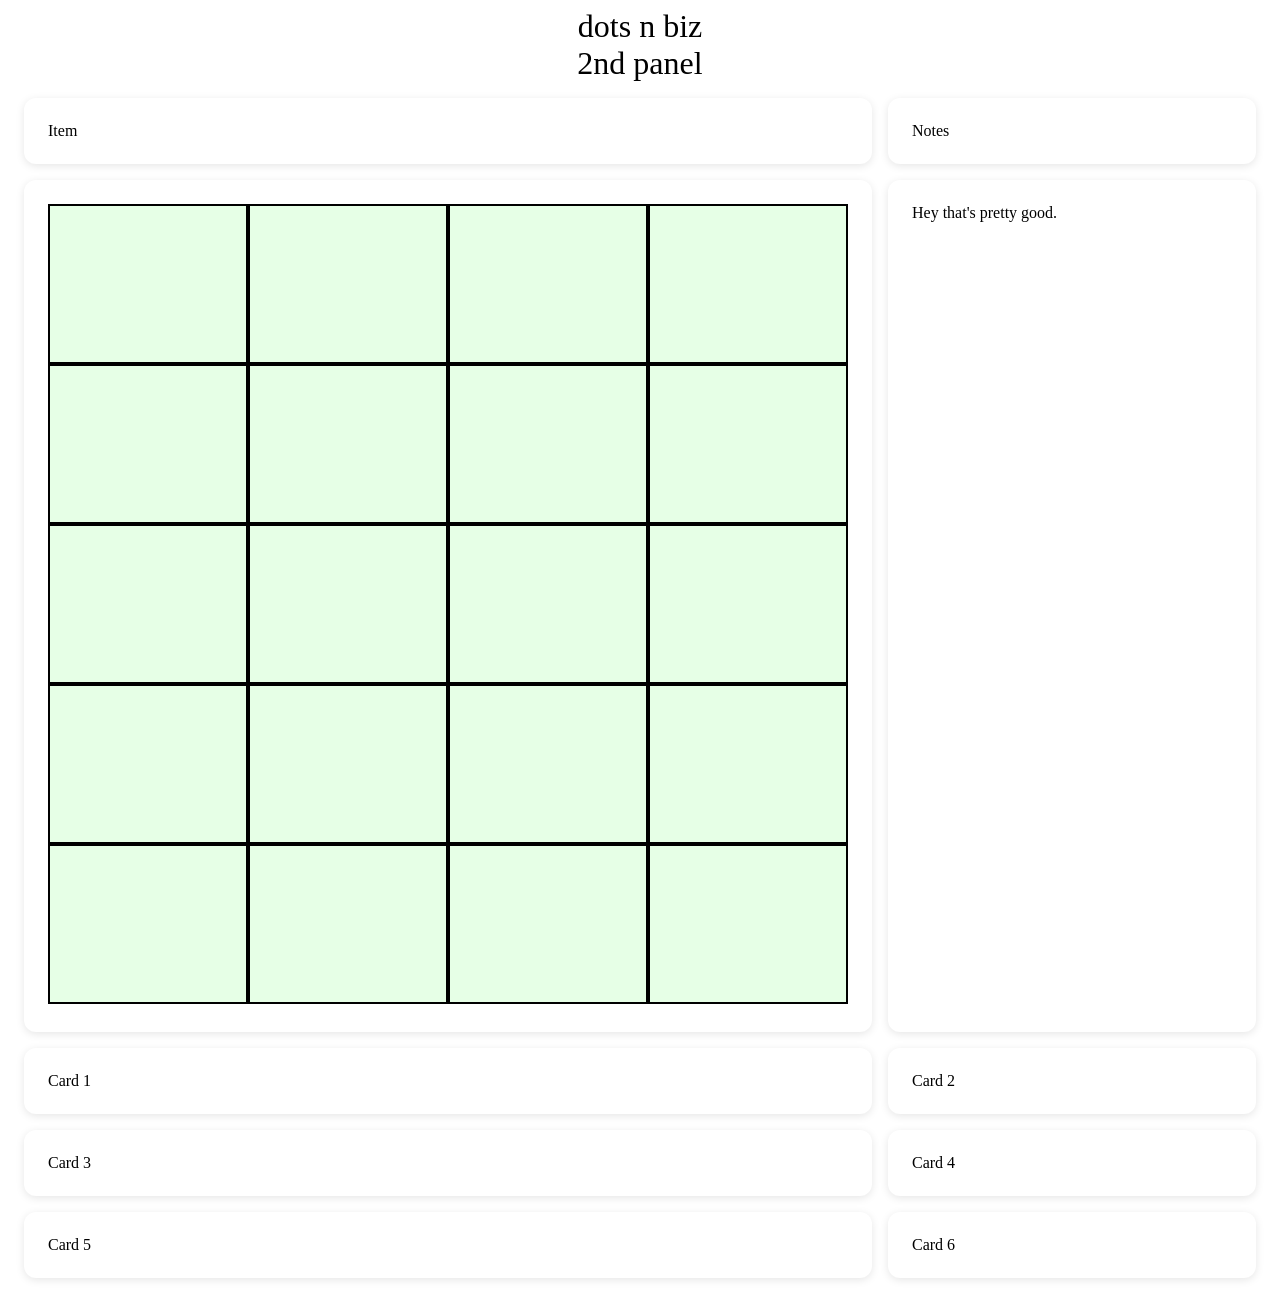
<file: pages/simpleGrid.html>
<!DOCTYPE html>




<head>

    <meta charset="utf-8" />
    <meta name="viewport" content="width=device-width, initial-scale=1.0">

    <title>Dots</title>
    <link rel="icon" type="image/png" sizes="32x32" href="/assets/imgs/favicon-32x32.png">
    <link rel="icon" type="image/png" sizes="16x16" href="/assets/imgs/favicon-16x16.png">

    <!-- gimme those cool fonts: -->
    <link rel="preconnect" href="https://fonts.googleapis.com">
    <link rel="preconnect" href="https://fonts.gstatic.com" crossorigin>
    <link
        href="https://fonts.googleapis.com/css2?family=Orbitron:wght@400;700&family=Audiowide&family=Share+Tech+Mono&family=Rajdhani:wght@400;600&display=swap"
        rel="stylesheet">


    <!-- Processing enabled (p5.js)-->
    <script src="/libraries/p5.min.js"></script>
    <script src="/libraries/p5.sound.min.js"></script>

</head>



<style>
    .parent {
        flex: 1 100px;
    }

    .children {
        flex: 1 1 auto;
    }
</style>



<body>

    <div class=".parent">
        <div class="children" style="text-align: center; font-size: 2rem;">
            dots n biz
        </div>
        <div class="children" style="text-align: center; font-size: 2rem;">
            2nd panel
        </div>
        <div class="children" style="text-align: center; font-size: 2rem; align: center;">
            <script>

            </script>
        </div>

    </div>



    <!-- The actual item: -->



    <!-- This one's sensitive, but it doesn't make use of 
    svg logic or dom elements or anything too much.

    I basically just need a quick screen of SVG elements that say 
    'draw, line, rect,' etc and can be wired to sense
    when they're clicked, and change state.

    Learning how to manage state.
    Speaking, trying to get sensory.
    -->
    <script>
        function launchDrawSketch() {
            console.log("Launching draw sketch:");




            const w = 800;
            const h = 800
            const bgcol = [230, 255, 230];

            function setup() {
                let canvas = createCanvas(w, h);
                canvas.parent('scriptHoldster')
                background(bgcol);

                console.log("Hello");
            }



            let grid = {
                rows: 4,
                cols: 5,

                // style: 
                strw: 3, // stroke weight
                strc: [0, 0, 0, 255], // stroke color, rgba

                hovc: [...bgcol.map((c) => c = c - 100)], // hover color, 100 units darker than bgcol


                p: function () {
                    // console.log("Running p");
                    const strc = this.strc;
                    stroke(strc);

                    const strw = this.strw;
                    strokeWeight(strw);

                    // print column borders
                    for (let r = 0; r < this.rows + 1; r++) {
                        const x = r * w / this.rows;
                        const y = [0, h];

                        line(x, y[0], x, y[1]);
                    }

                    // print row borders
                    for (let c = 0; c < this.cols + 1; c++) {
                        const x = [0, w];
                        const y = c * h / this.cols;

                        line(x[0], y, x[1], y);
                    }

                    console.log(this.hovc);
                },

                mouseMoved: function (x, y) {
                    // console.log(`Moved over ${x}, ${y}`);

                },


                onScreen: false,
                movedOffscreen: function () {
                    if (this.onScreen) {
                        this.justMovedOffscreen();
                    }
                    this.onScreen = false;
                },
                movedOnscreen: function () {
                    if (!this.onScreen) {
                        this.justMovedOnscreen();
                    }
                    this.onScreen = true;
                },
                justMovedOffscreen: function () {
                    console.log("Just Moved Off Screen");
                },
                justMovedOnscreen: function () {
                    console.log("Just Moved On Screen");

                }
            }



            // will run 10 frames before stopping
            const lock = 10;
            let curFrame = 0;

            function draw() {
                while (curFrame < lock) {
                    console.log("---------------------------------");
                    console.log("NewFrame");
                    console.log("---------------------------------");
                    grid.p();
                    // console.log("Tryna grid");

                    curFrame++;
                }

            }

            function windowResized() {
                let parent = documetn.getElementById('scriptHoldster');
                resizeCanvas(parent.offsetWidth, parent.offsetHeight);

            }

            function mouseMoved() {
                // console.log("Mobbin mouse");
                console.log(grid.onScreen);

                if (mouseX < 0 || mouseX > w || mouseY < 0 || mouseY > h) {
                    // moved offscreen
                    grid.movedOffscreen();

                } else {
                    grid.movedOnscreen();

                    grid.mouseMoved(mouseX, mouseY);
                }
            }


            window.setup = setup;
            window.draw = draw;
            window.mouseMoved = mouseMoved;
        }
    </script>




    <!-- The render of the item -->

    <style>
        .grid {
            display: grid;
            grid-template-columns: repeat(1, 2fr 1fr);
            /* time signature. repeat 3 units of "1" */
            /* grid-template-columns: repeat(2, 2fr 1fr); /* repeat 2 units of '2/3rds, 1/3rd' spacing. */
            gap: 1rem;
            padding: 1rem;
        }

        .card {
            background: white;
            border-radius: 12px;
            /* rounded rect */
            padding: 1.5rem;
            box-shadow: 0 2px 8px rgba(0, 0, 0, 0.1);
        }
    </style>


    <div class="grid">
        <div class="card">Item</div>
        <div class="card">Notes</div>
        <div class="card" id="scriptHoldster">
            <script>
                launchDrawSketch();
            </script>
        </div>
        <div class="card" id="scriptNotes">
            Hey that's pretty good.
        </div>

        <div class="card">Card 1</div>
        <div class="card">Card 2</div>
        <div class="card">Card 3</div>
        <div class="card">Card 4</div>
        <div class="card">Card 5</div>
        <div class="card">Card 6</div>
    </div>


    <div>

    </div>

    <script>
    </script>
</body>
</file>
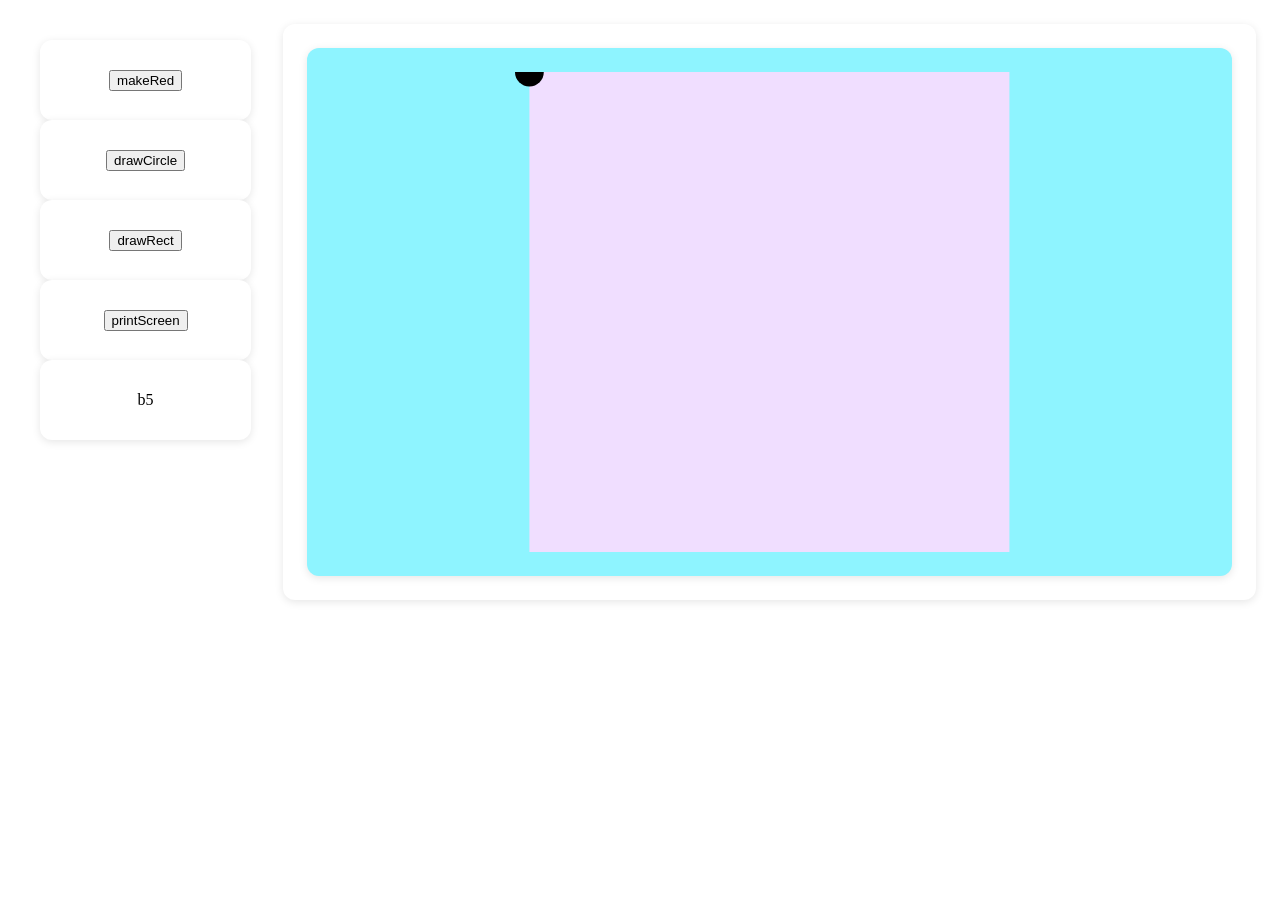
<file: pages/simplePaint.html>
<!DOCTYPE html>




<head>

    <meta charset="utf-8" />
    <meta name="viewport" content="width=device-width, initial-scale=1.0">

    <title>Dots</title>
    <link rel="icon" type="image/png" sizes="32x32" href="/assets/imgs/favicon-32x32.png">
    <link rel="icon" type="image/png" sizes="16x16" href="/assets/imgs/favicon-16x16.png">

    <!-- gimme those cool fonts: -->
    <link rel="preconnect" href="https://fonts.googleapis.com">
    <link rel="preconnect" href="https://fonts.gstatic.com" crossorigin>
    <link
        href="https://fonts.googleapis.com/css2?family=Orbitron:wght@400;700&family=Audiowide&family=Share+Tech+Mono&family=Rajdhani:wght@400;600&display=swap"
        rel="stylesheet">


</head>



<style>

</style>



<body>



    <!--

        The layout is:
        1. CSS controls
        2. HTML elements
        3. JS implementation
            - Define the structures
            - Fill the structures with event listeners, state tracking, etc
    
    
        So, I have a few skills to get better at:
            1. Practice designing website layouts, with grids, flexboxes, etc
            2. Practice designing SVG layouts. 
                Just draw some shit with SVG definitions.

            3. Build that state up.

            Could make a very simple draw app based on what I know...
                lines
                rects
                circles
                color
                stroke
                export image
    
    -->




    <style>
        /* 
            1. Think about parent and children elements



            Display: 
                - none: erased / invisible
                - inline: stays in same line, only takes up as much space as needed
                - block: new line, take up full width available
                - inline-block: side by side, take as much room as needed
                - flex: parent becomes flex container, child becomes flex items
                - flexbox
                - grid; rows and columns of predetermined size


            Block elements for spacing: 
                width
                height
                margin
                padding

            Flex: 
                - Flex-Direction: row, column
                - align-items: center 
                - justify-content: center (picks middle of teh  div)
                - gap: 2rem

            pointer-events:
                none (makes the object invisible to mouseover and stuff)


        */



        /* 
            Okay, now this display has 5 divs to the left, one palette on the right.
        */
        .layout {
            display: grid;
            grid-template-columns: repeat(1, 1fr 4fr);
            /* time signature.  */
            /* grid-template-columns: repeat(2, 2fr 1fr); /* repeat 2 units of '2/3rds, 1/3rd' spacing. */
            gap: 1rem;
            padding: 1rem;

        }

        .palletteParent {
            display: block;
            /* time signature.  */
            /* grid-template-columns: repeat(2, 2fr 1fr); /* repeat 2 units of '2/3rds, 1/3rd' spacing. */
            gap: 1rem;
            padding: 1rem;
            justify-content: center;
            align-items: center;
        }

        .palletteButton {
            display: flex;
            background: white;
            border-radius: 12px;
            /* rounded rect */
            padding: 1.5rem;
            box-shadow: 0 2px 8px rgba(0, 0, 0, 0.1);
            height: 2rem;

            justify-content: center;
            align-items: center;
        }

        .canvasParent {
            background: white;
            border-radius: 12px;
            /* rounded rect */
            padding: 1.5rem;
            box-shadow: 0 2px 8px rgba(0, 0, 0, 0.1);
            align-items: center;
        }

        .canvasItem {
            background: rgb(142, 244, 255);
            border-radius: 12px;
            /* rounded rect */
            padding: 1.5rem;
            box-shadow: 0 2px 8px rgba(0, 0, 0, 0.1);

            height: 30rem
        }
    </style>

    <div id="layout" class="layout">
        <div id="palletteParent" class="palletteParent">
            <div class="palletteButton">
                <button id="makeRed">makeRed</button>
            </div>
            <div class="palletteButton">
                <button id='drawCircle'>drawCircle</button>
            </div>
            <div class="palletteButton">
                <button id='drawCircle'>drawRect</button>
            </div>
            <div class="palletteButton">
                <button id="printScreen">printScreen</button>
            </div>
            <div class="palletteButton">
                b5
            </div>

        </div>
        <div id="canvasParent" class="canvasParent">
            <div id="canvasItem" class="canvasItem">
                <svg id="viewBox" width="100%" height="100%" viewBox="0 0 1000 1000" fill="none"
                    xmlns="http://www.w3.org/2000/svg">
                    <rect id="bg" width="100%" height="100%" x="0" y="0" fill="#F0DEFF" />

                    <g id="drawnElements">

                    </g>

                    <g id="breadcrumbs">

                    </g>

                    <g id="cursor">

                    </g>

                </svg>
            </div>
        </div>

    </div>


    <script>
        // Now, I can add events via eventlisteners to elements

        function uponClick(elementName, action) {
            try {
                const o = document.getElementById(elementName);
                o.addEventListener('click', action);
            } catch (error) {
                console.error(`could not setup uponClick for (${elementName}, ${action}))`);
                console.error(error);
            }
        }



        let mhc;
        const mhs = 30; // mousehoversize
        function mySetup() {
            console.log("Running setup");

            const mr = document.getElementById('makeRed');
            mr.addEventListener("click", makeRed);

            const cursor = document.getElementById('cursor');


            // below lines implemeent the above 
            uponClick('drawCircle', drawCircle);
            uponClick('printScreen', printScreen);


            let mouseHoverCircle = makeSvg('circle');
            mouseHoverCircle.setAttribute('cx', 0);
            mouseHoverCircle.setAttribute('cy', 0);
            mouseHoverCircle.setAttribute('r', mhs);
            mouseHoverCircle.setAttribute('fill', `black`);
            mouseHoverCircle.style.pointerEvents = 'none';

            mhc = mouseHoverCircle;
            cursor.appendChild(mouseHoverCircle);

        }
        mySetup();


        function makeRed() {
            console.log("Making red");

            const ci = document.getElementById('canvasItem');
            ci.style = "background: rgba(255, 100, 100, 100);";
        }


        function drawCircle() {
            console.log("Drawwing circle");

            const x = Math.random() * 500;
            const y = Math.random() * 500;
            const s = 50;

            const r = Math.random() * 255;
            const g = Math.random() * 255;
            const b = Math.random() * 255;

            const c = makeSvg('circle');
            c.setAttribute('cx', x);
            c.setAttribute('cy', y);
            c.setAttribute('r', s);
            c.setAttribute('fill', `rgb(${r}, ${g}, ${b})`);

            const parent = document.getElementById('drawnElements');
            parent.appendChild(c);
        }



        // returns an svg element of type 'type' appended to the document.
        function makeSvg(type) {
            try {
                const s = document.createElementNS('http://www.w3.org/2000/svg', type);
                return s;
            } catch (error) {
                console.error("Failed to create a new SVG element of type " + type);
                console.error(error);
                return false;
            }
        }

        function toSVG(clientX, clientY, svgElement = document.getElementById('viewBox')) {
            const pt = svgElement.createSVGPoint();
            pt.x = clientX;
            pt.y = clientY;
            return pt.matrixTransform(svgElement.getScreenCTM().inverse());
        }


        const placedCircles = [];

        document.getElementById('canvasItem').addEventListener('mousemove', (e) => {
            const pt = toSVG(e.clientX, e.clientY);
            // console.log(`toSvg: (${pt.x}, ${pt.y})`);

            mhc.setAttribute('cx', pt.x);
            mhc.setAttribute('cy', pt.y);

            // console.log(e);
            if (false) {

                placedCircles.forEach((c) => {
                    if (document.elementsFromPoint(e.clientX, e.clientY).includes(c)) {

                        // console.log("Moved over a circ");
                        const a = [Math.random() * 255, Math.random() * 255, Math.random() * 255];

                        c.setAttribute('fill', `rgb(${a[0]}, ${a[1]}, ${a[2]})`);
                    }
                });

            }
        });


        document.getElementById('canvasItem').addEventListener('click', (e) => {
            // console.log(e);
            // console.log("Clicked");
            const pt = toSVG(e.clientX, e.clientY);
            // console.log(`toSvg: (${pt.x}, ${pt.y})`);

            const newCircle = makeSvg('circle');

            newCircle.setAttribute('cx', pt.x);
            newCircle.setAttribute('cy', pt.y);
            newCircle.setAttribute('r', mhs);
            newCircle.setAttribute('fill', "white");
            newCircle.setAttribute('stroke', "green");
            newCircle.setAttribute('stroke-width', mhs / 5);

            newCircle.addEventListener('mouseover', () => {
                const a = [Math.random() * 255, Math.random() * 255, Math.random() * 255];
                newCircle.setAttribute('fill', `rgb(${a[0]}, ${a[1]}, ${a[2]})`);
            });

            document.getElementById('breadcrumbs').appendChild(newCircle);
            placedCircles.push(newCircle);
        });


        function printScreen() {
            console.log("Printing screen");
            const e = document.getElementById('viewBox');
            console.log(e);


            // clear cursor before export
            const MEMORY_CURSOR = document.getElementById('cursor').innerHTML;
            document.getElementById('cursor').innerHTML = '';


            const serializer = new XMLSerializer();
            const svgString = serializer.serializeToString(e);

            const blob = new Blob([svgString], { type: 'image/svg+xml' });
            const url = URL.createObjectURL(blob);

            const a = document.createElement('a');
            a.href = url;
            a.download = 'drawing.svg';
            a.click();

            URL.revokeObjectURL(url); // clean up

            document.getElementById('cursor').innerHTML = MEMORY_CURSOR;
        }

    </script>



</body>
</file>
<file: styles.css>
body {
    margin: 0px
}

.textblock {
    margin: 30px;
    padding: 30px;
    background-color: rgb(212, 255, 241);
    font-size: large;
}






/* FOR MY LOVELY .SVG FILES */

/*
Learning list: 
1. css works with the ':hover' property attached, but not js. js requires a '.hover' (or any name)
2. mouseenter and mouseleave only work for the frontmost element. However, mouseover DOES bubble to parent items 
3. I could make an auto-detection stack that uses "mousemoved", then recursively checks parent and child elements to see
        exactly where I am, from document.elementsFromPoint()
        This may be helpful later on, but I won't implement that until it's necessary.
4. By default, :css only triggers on fill. But pointer events can change that: 
    pointer-events: visiblePainted;  /* Default - only fill 
    pointer-events: all;            /* Fill + stroke 
    pointer-events: stroke;         /* Only stroke (rarely used) 
    pointer-events: fill;           /* Only fill (explicit default) 
    pointer-events: none;           /* Not interactive at all 


    [id^="HOVER"]   /* ^ = BEGINS with "HOVER" 
    [id*="HOVER"]   /* * = CONTAINS "HOVER" anywhere 
    [id$="HOVER"]   /* $ = ENDS with "HOVER" 
    [id="HOVER"]    /* = EXACTLY equals "HOVER" 




Synthesizing workflow: 
    1. In Figma, use "_" to separate names (allows for double-click copy and pasting in VSCode)
    2. every visual component begins with VIS_
    3. every functional component begins with FUNC_

    can tag different figma icons with:
    _DEFAULT
    _HOVERED
    _CLICKED
    if I want to "swap out" a new .svg file to implement a look.
    I can also just use fill colors and stuff if I want to.

    "SVG uses paint order - elements are drawn in the order they appear in the file. Later = on top."

    so
    first appear: 
    VIS 

    last appear: 
    FUNC


    If I have a certain "type" of thing that I want to implment common features with, just tag it with "_FILE" or "_DRAGGABLE" or whatever



    DICTIONARY for FIGMA --> CSS and JS
    BG: this component's fill color should change with the background
    VIS: this component is visible, and not clickable
    FUNC: this component is invisible, but clickable 




*/




/* If the id starts with 'HOVER', apply these rules:  */
[id^="HOVER"] {
    opacity: 0%;
    transition: opacity .2s ease-out;
    pointer-events: all;
}

[id^="HOVER"].jshover {
    opacity: 100%;
    transition: opacity .2s ease-in;
    pointer-events: all;
}

/* This only works with :css, so to use javascript, you need to use a dot */
[id^="HOVER"]:hover {
    opacity: 100%;
}



[id^="ICON"] {
    pointer-events: all;
    fill: white;
    fill-opacity: 20%;
    transition: opacity .2s ease-out;
}

[id^="ICON"]:hover {
    pointer-events: all;
    fill: rgb(0, 0, 0);
    fill-opacity: 50%;
    transition: opacity .2s ease-in;
}


[id^="FUNC"] {
    opacity: 0%;
}


[id='VIS-RECENTER-HOVERED'] {
    opacity: 0%;
    transition: opacity .2s ease-out;
}

[id='VIS-RECENTER-HOVERED'].jshover {
    opacity: 100%;
    transition: opacity .2s ease-in;
}



/* Cursor events: 
https://www.w3schools.com/cssref/pr_class_cursor.php
*/

[id="FUNC-RESIZE-CORNER-R"]:hover {
    pointer-events: all;
    cursor: se-resize;
}

[id="FUNC-RESIZE-CORNER-L"]:hover {
    pointer-events: all;
    cursor: sw-resize;
}

[id="FUNC-RESIZE-CORNER-L"]:hover {
    pointer-events: all;
    cursor: sw-resize;
}

[id="FUNC-RESIZE-H"]:hover {
    pointer-events: all;
    cursor: s-resize;
}

[id="FUNC-RESIZE-W"]:hover {
    pointer-events: all;
    cursor: e-resize;
}


[id^="FUNC-PAN"]:hover {
    pointer-events: all;
    cursor: grab;
}

[id^="FUNC-PAN"]:active {
    pointer-events: all;
    cursor: grabbing;
}


[id="FUNC-RECENTER"]:hover {
    pointer-events: all;
    cursor: crosshair;
}
</file>
